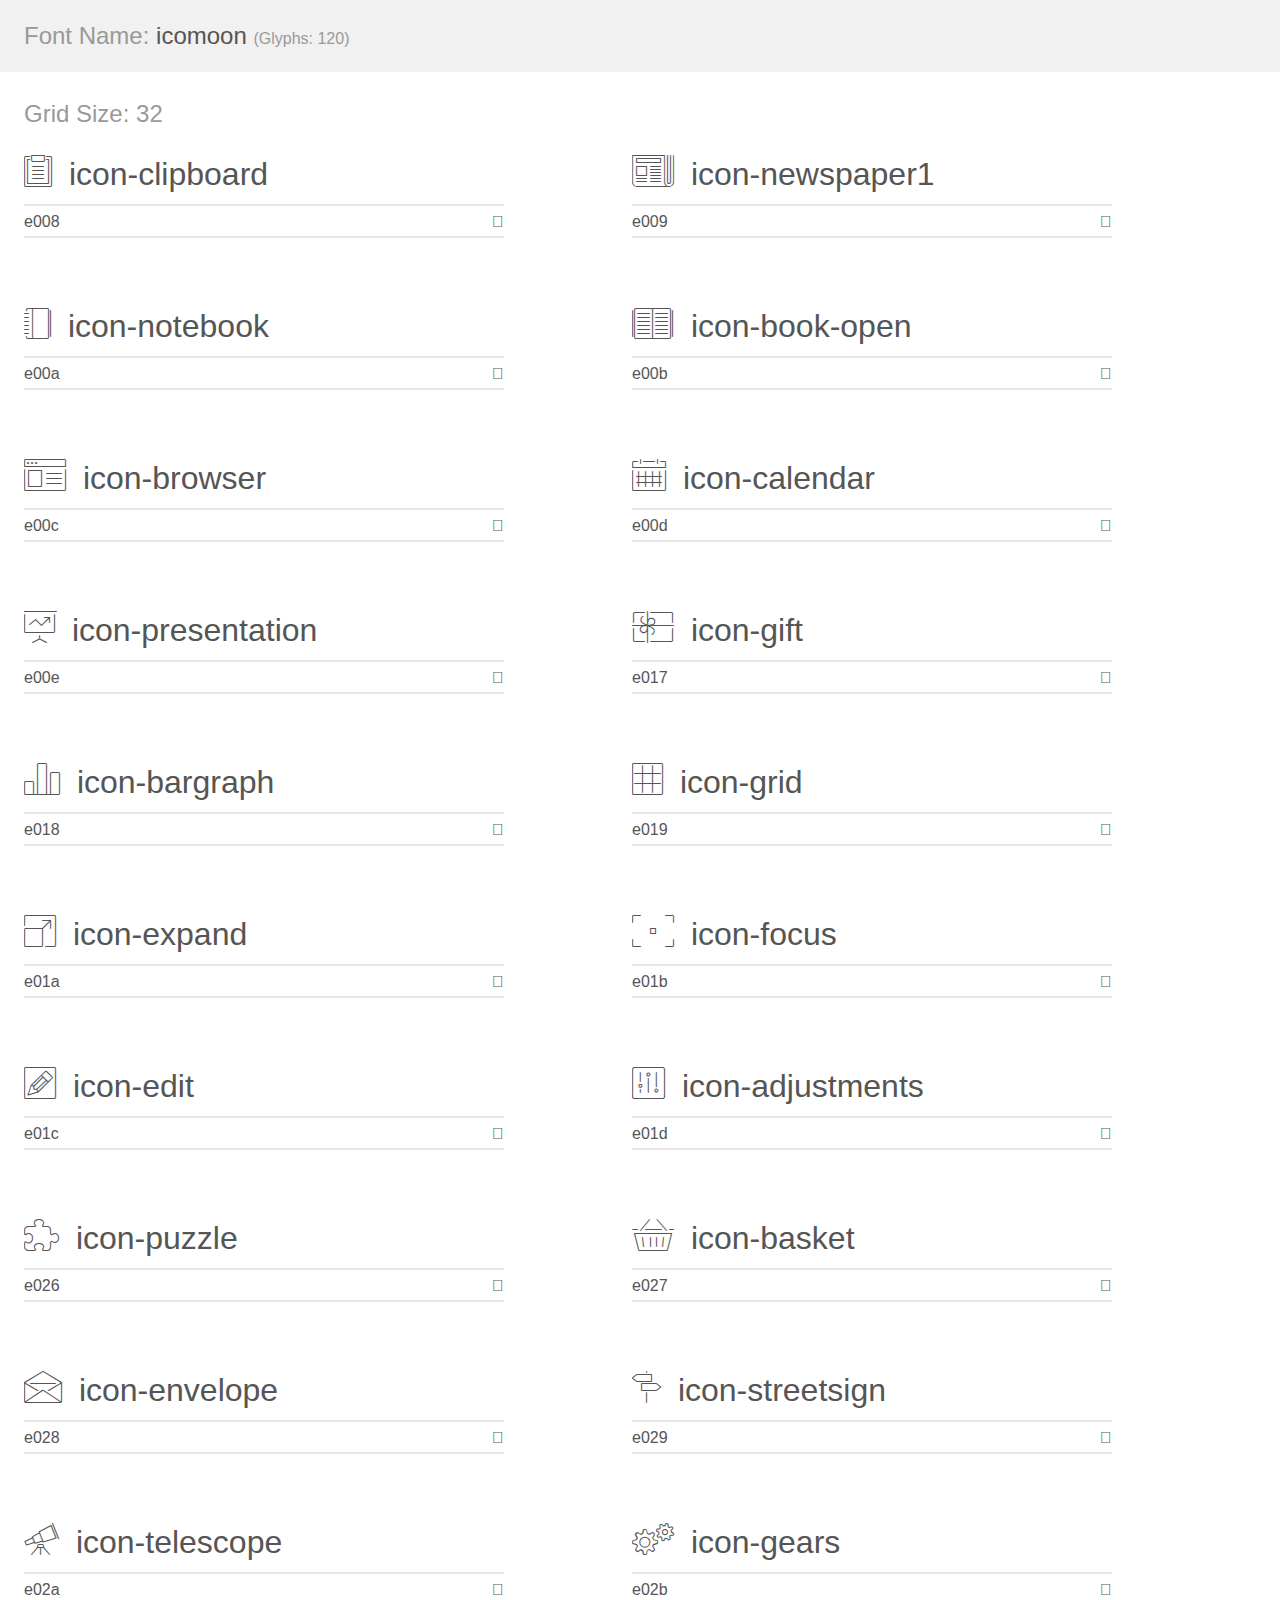
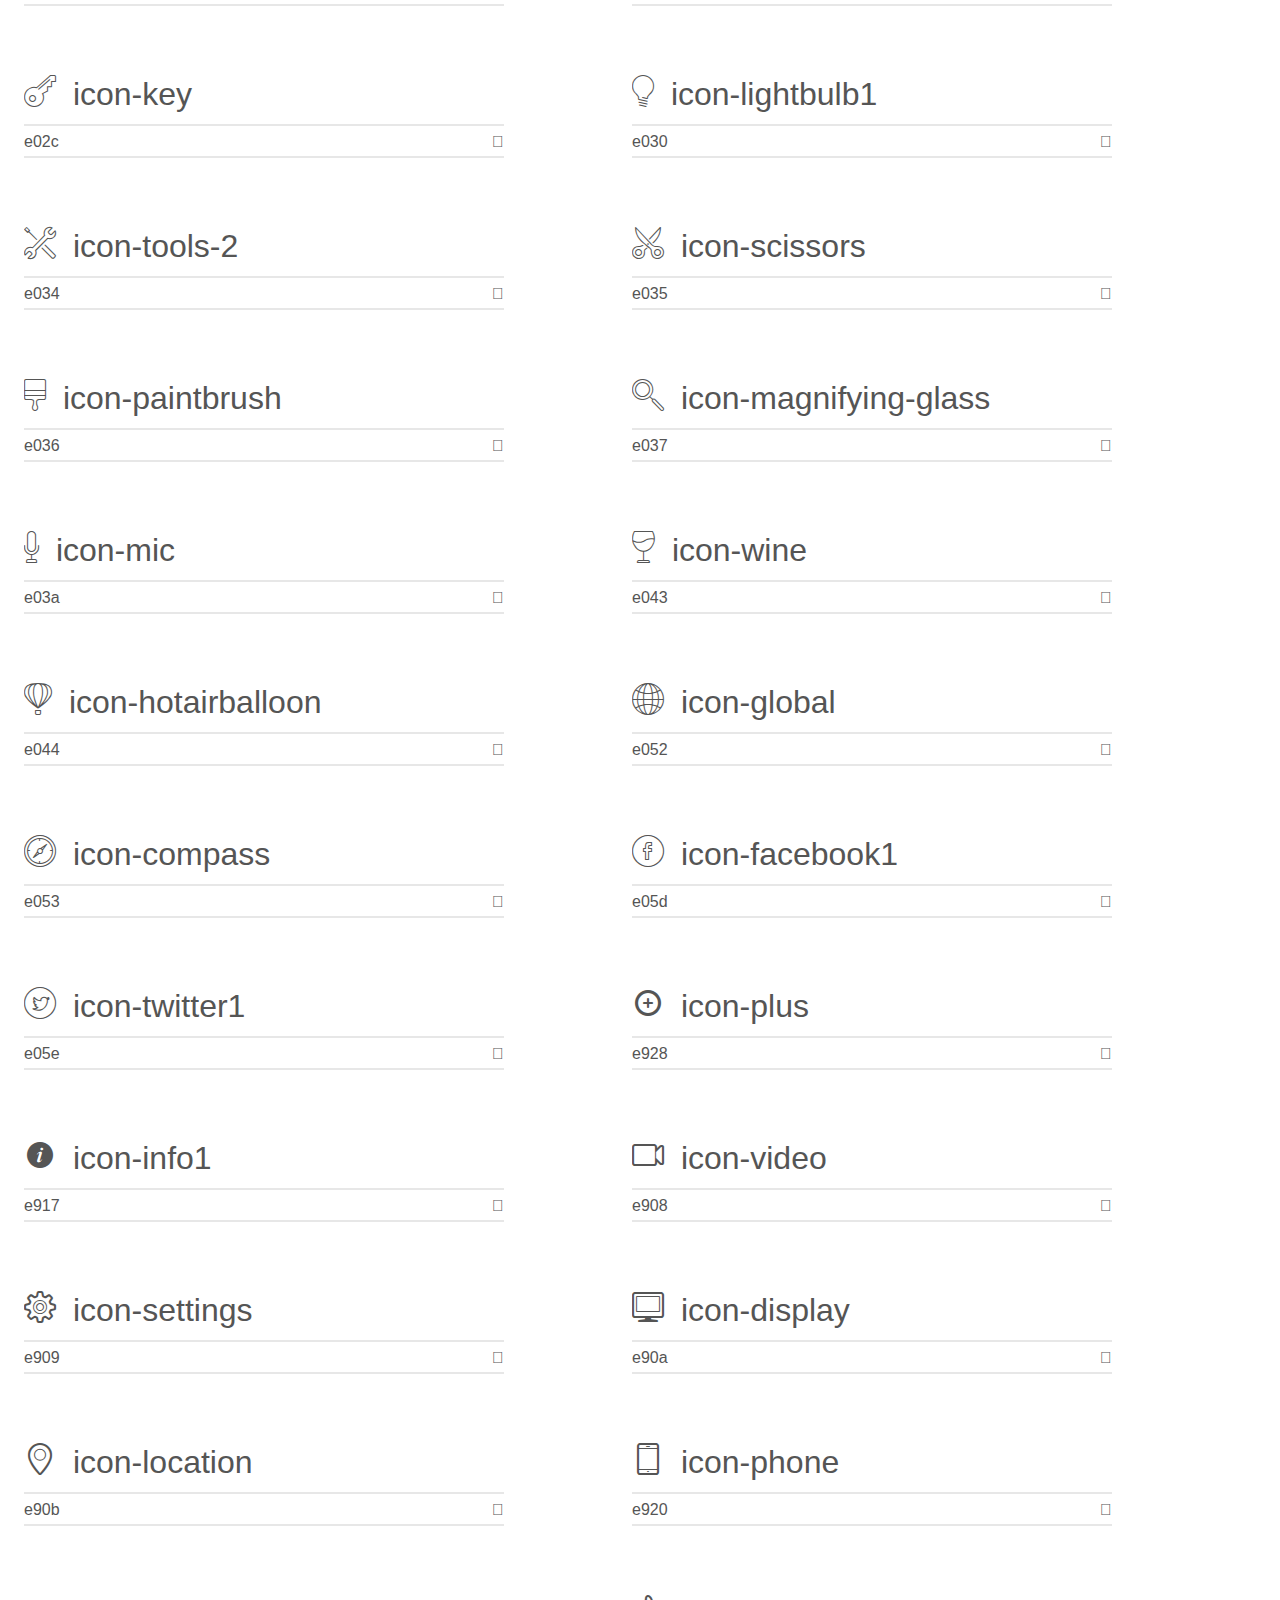
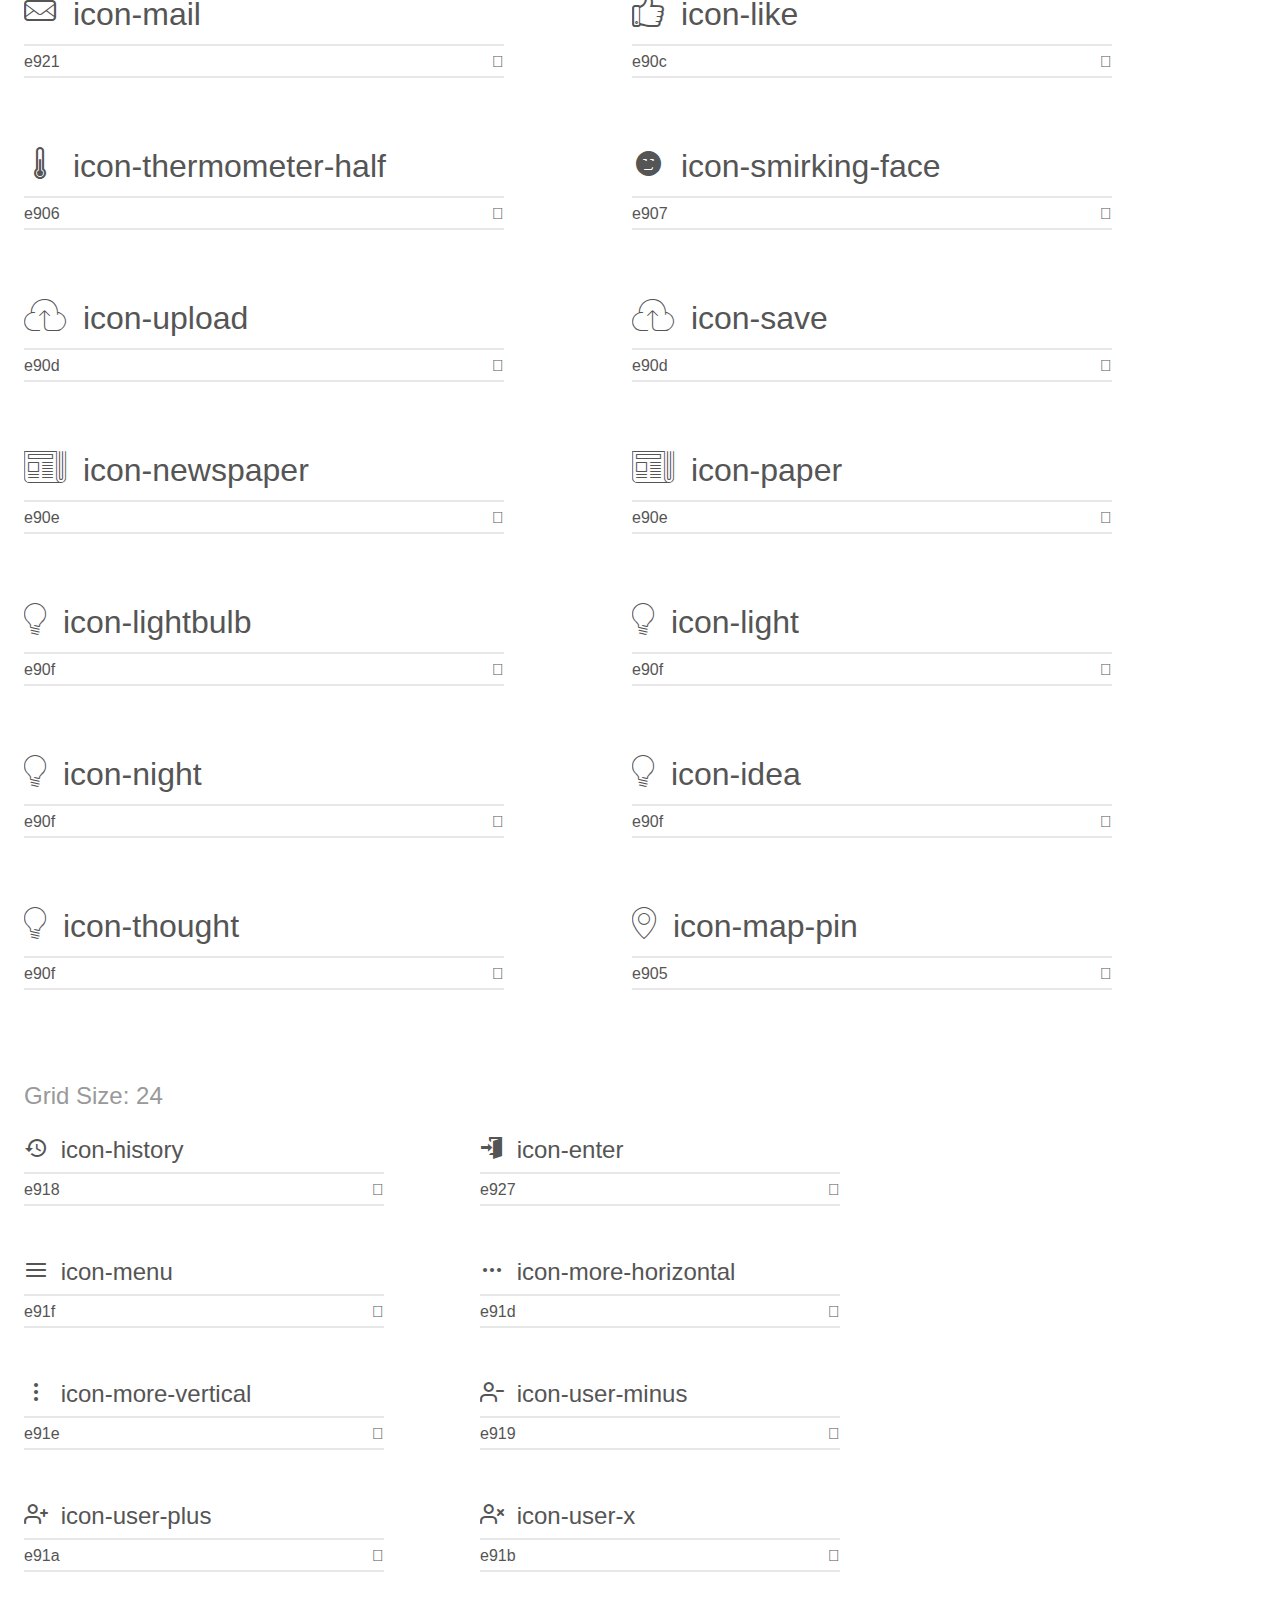
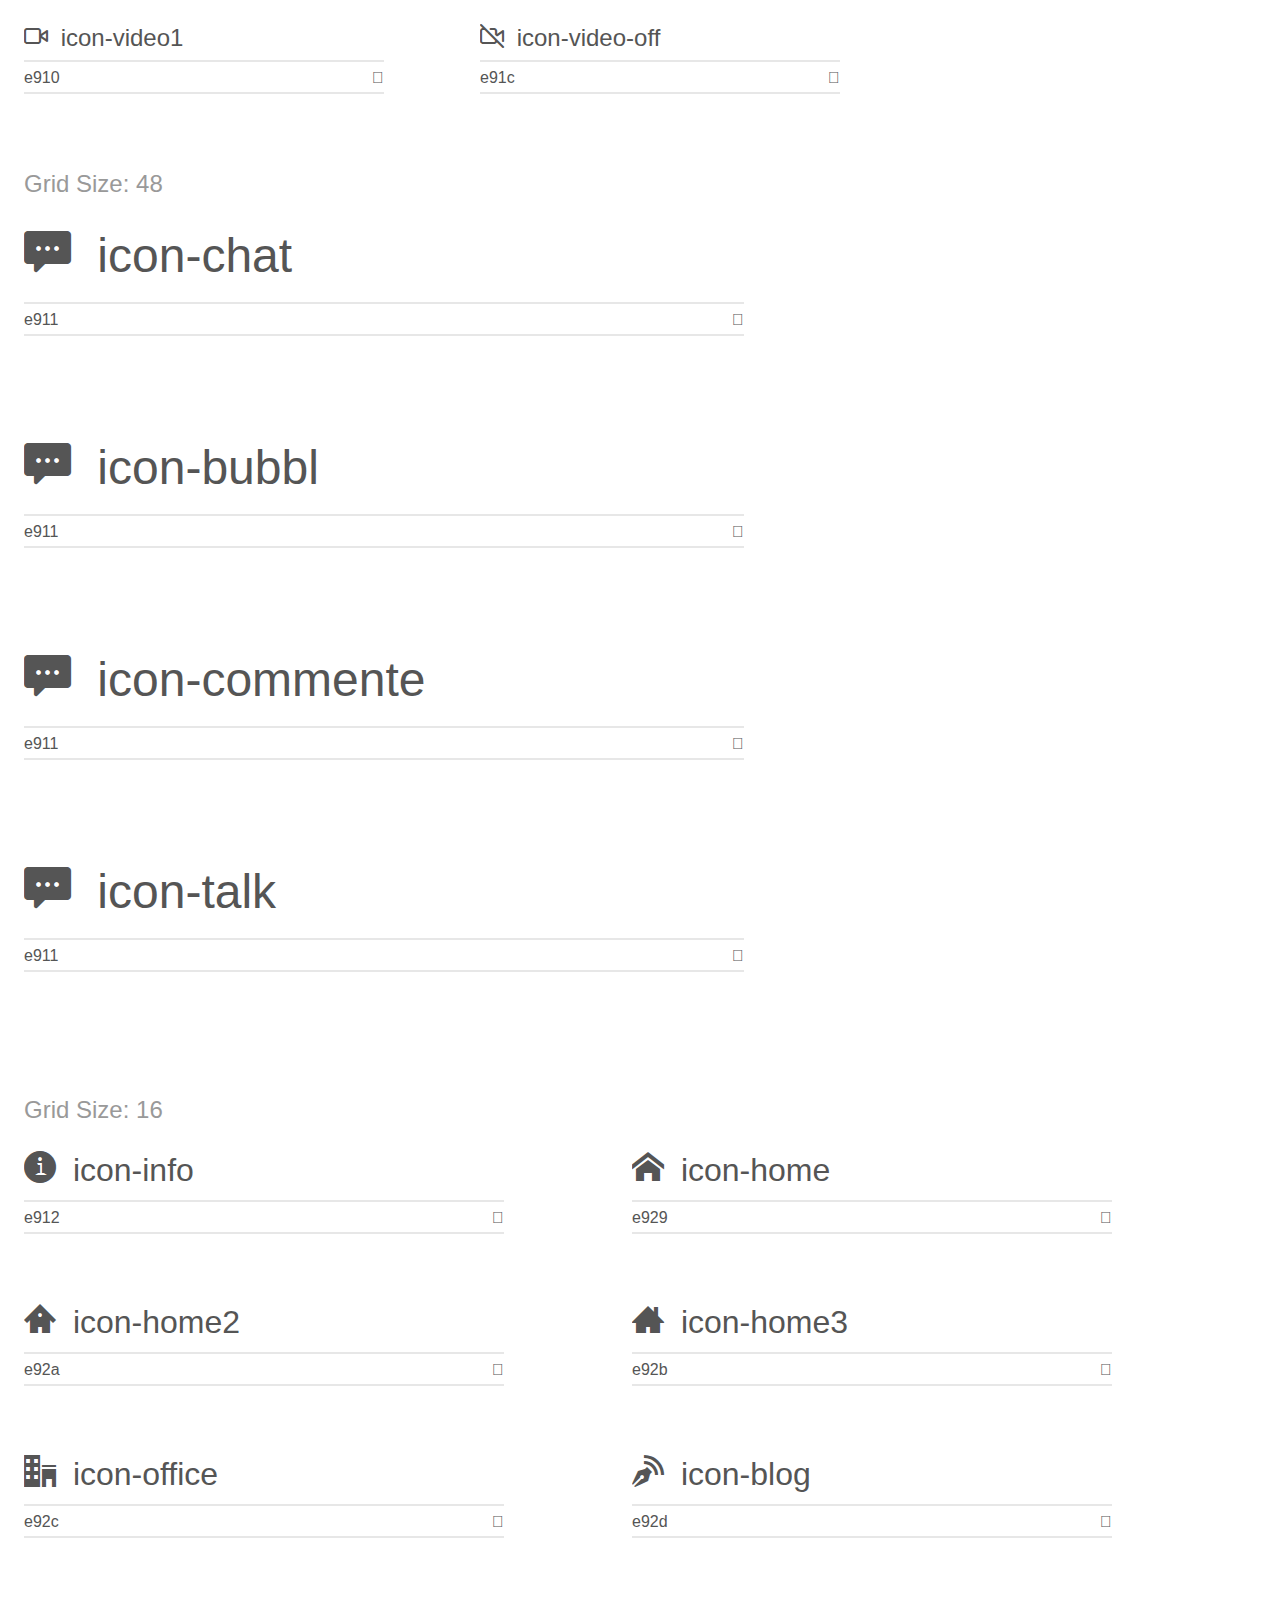
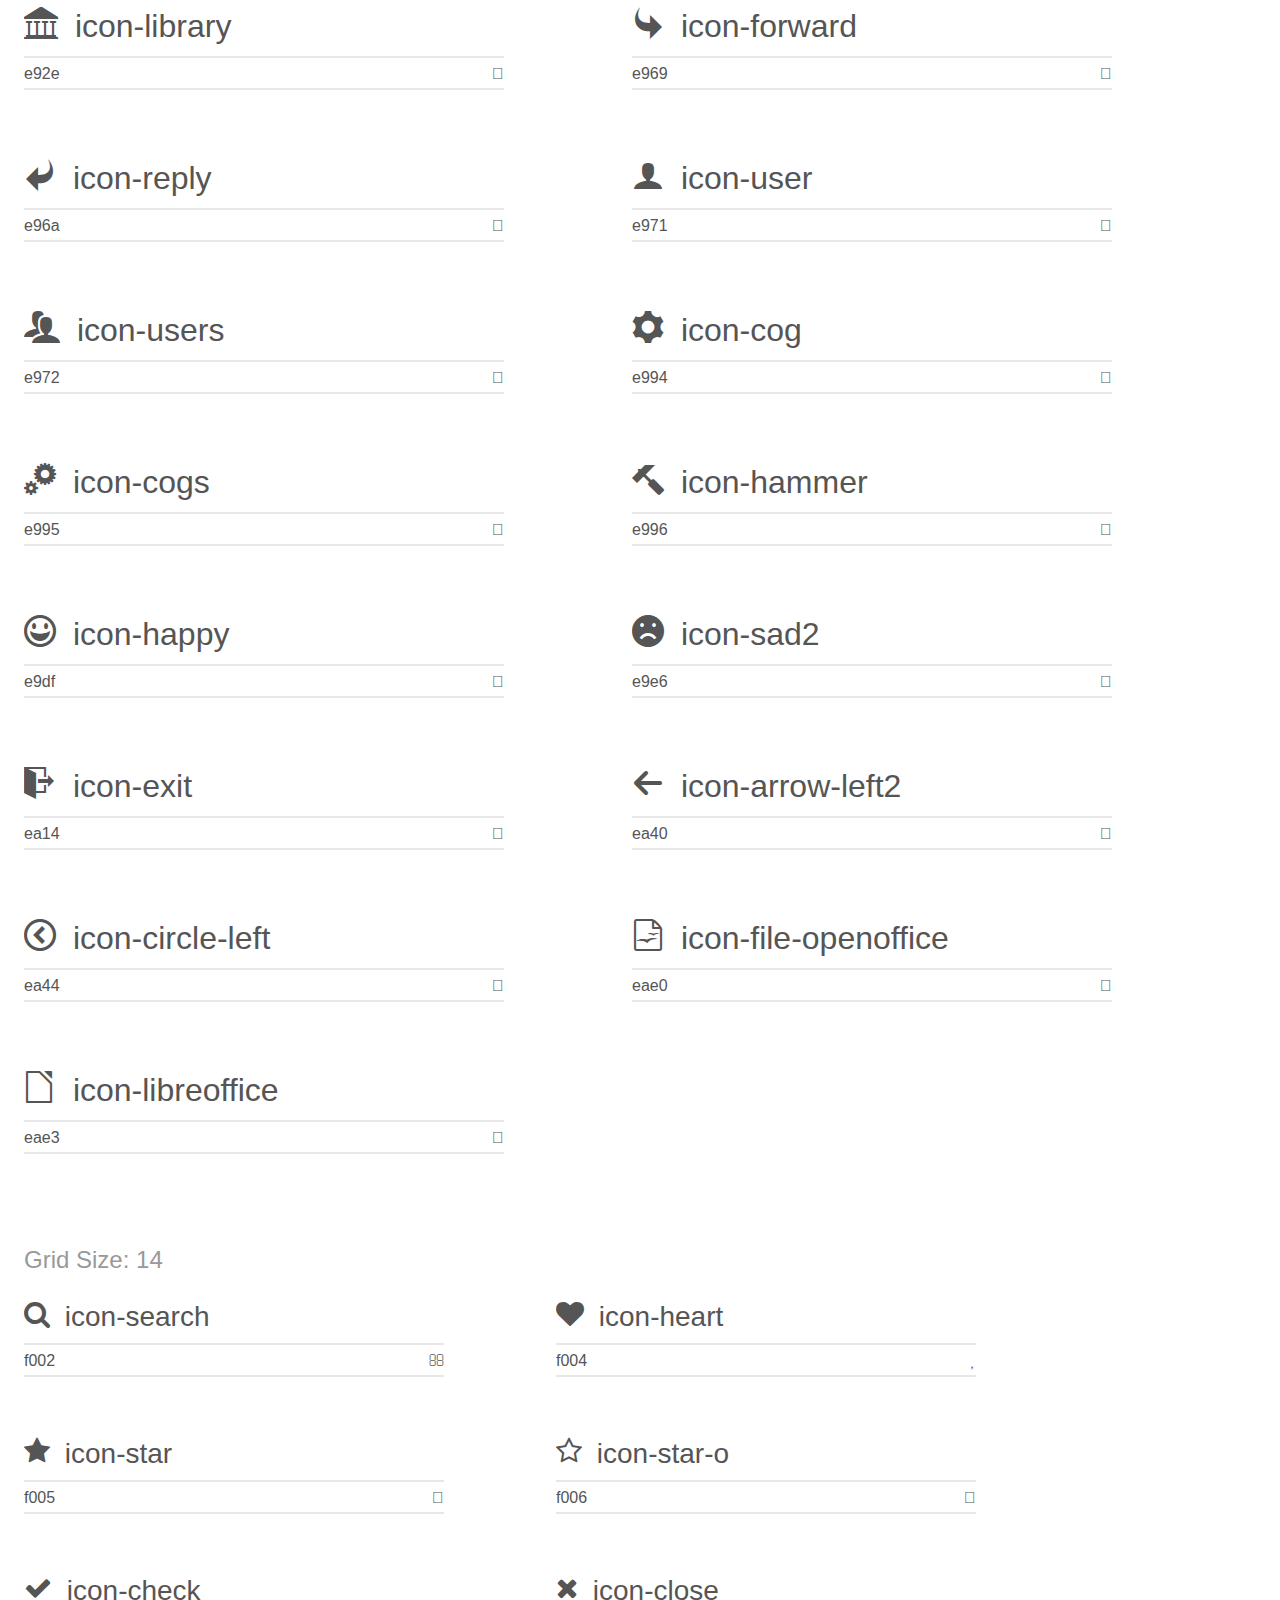
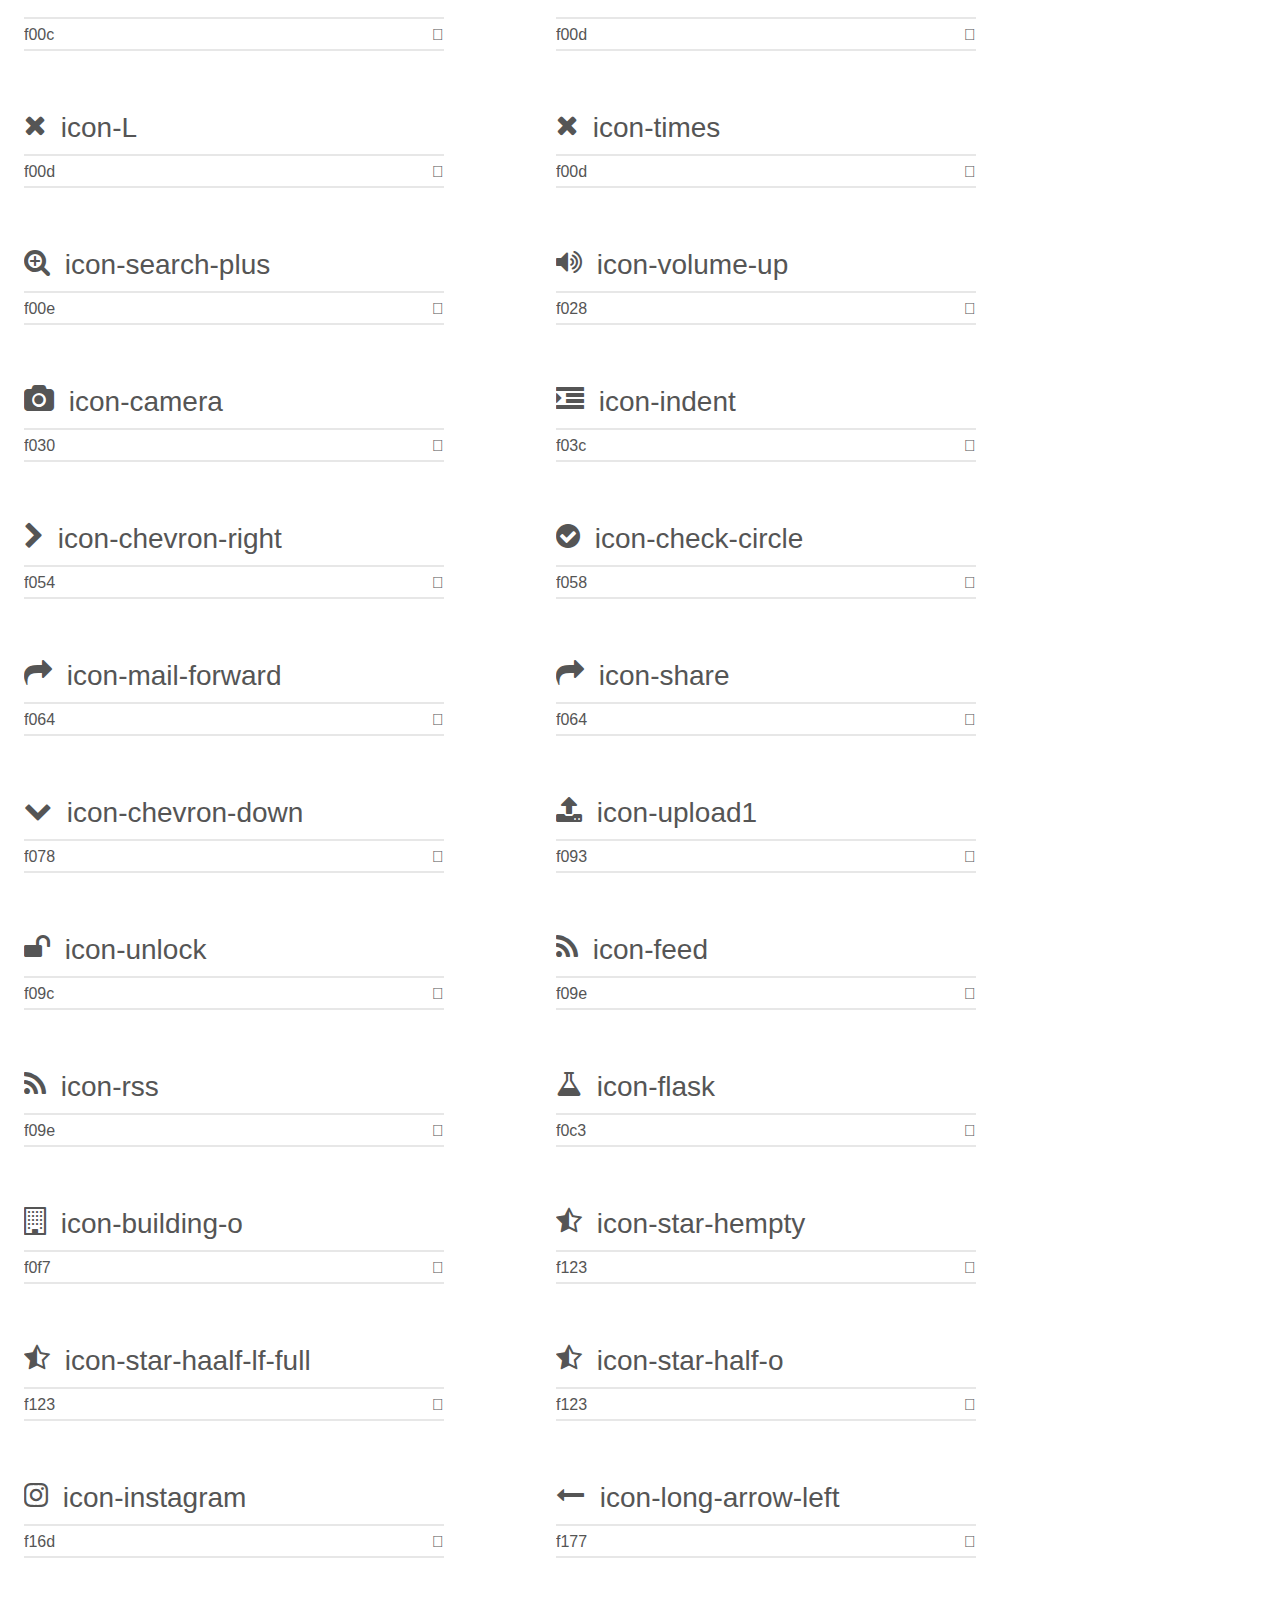
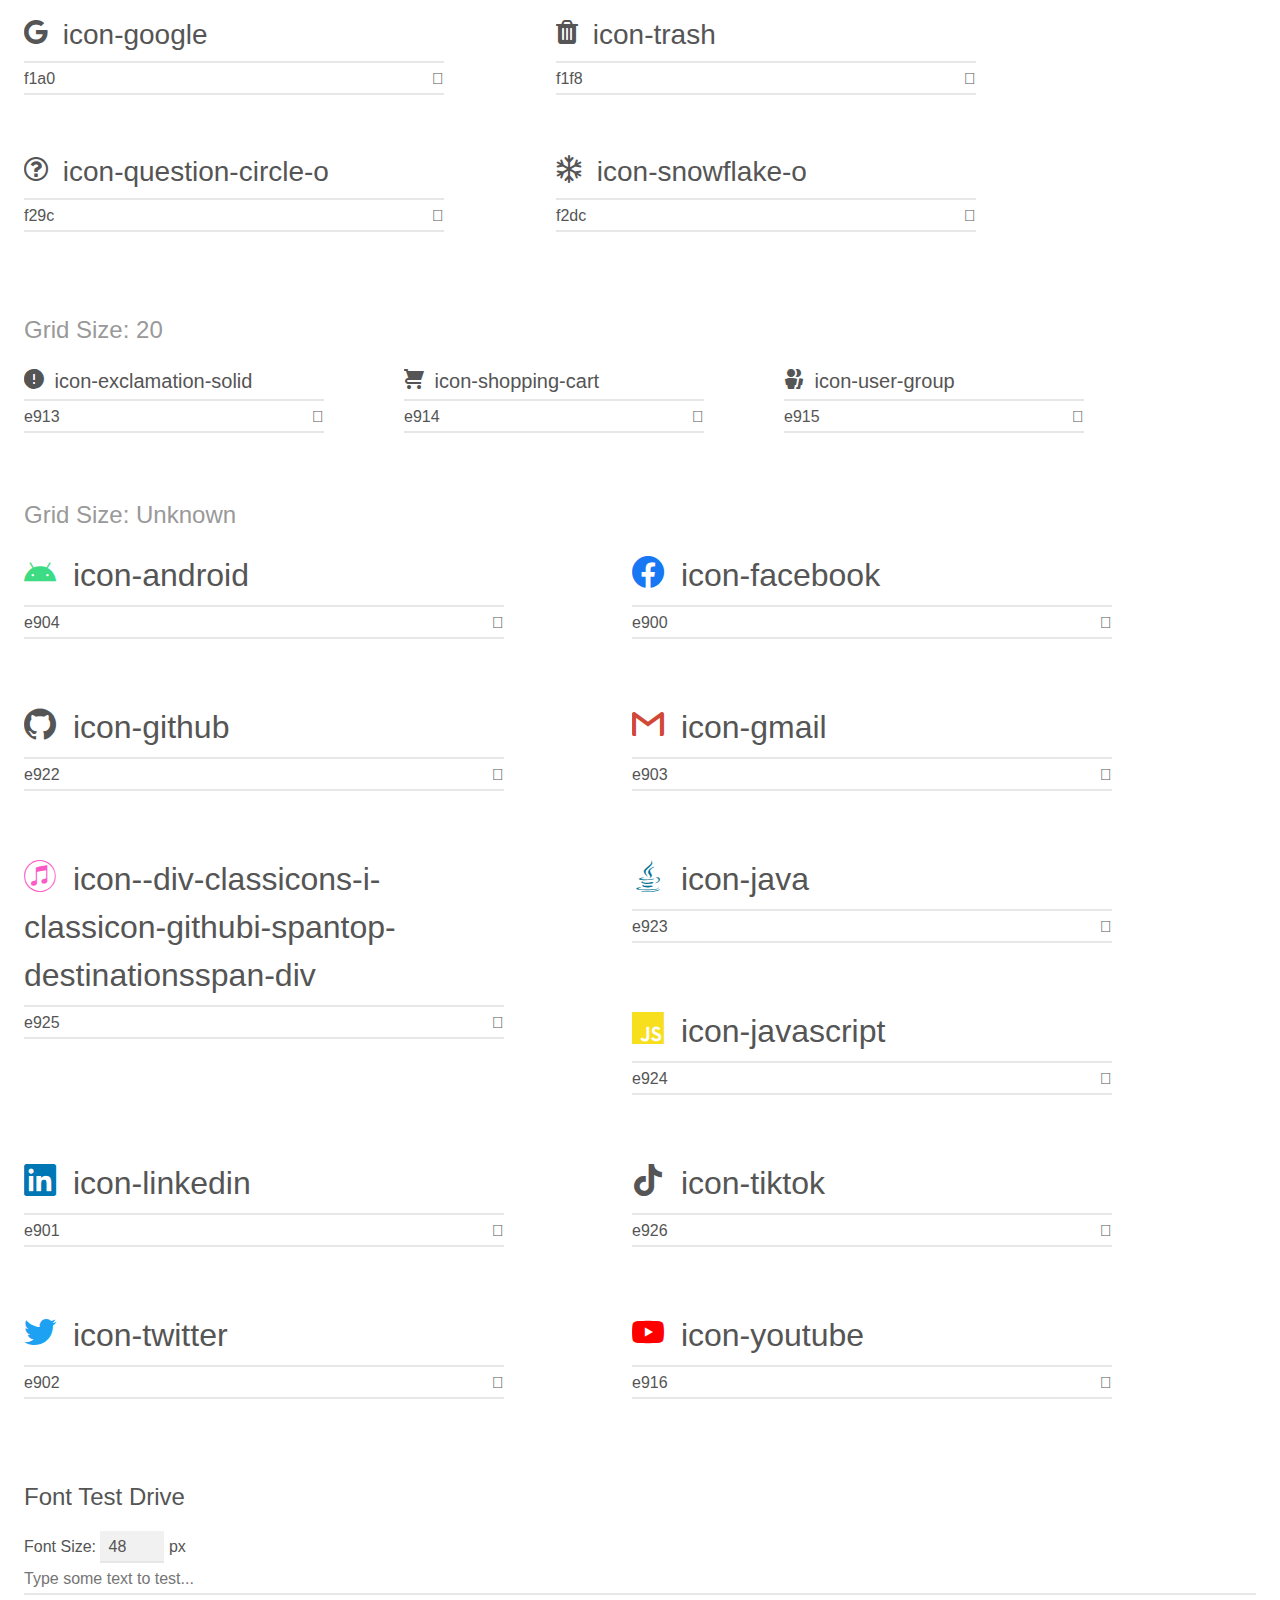
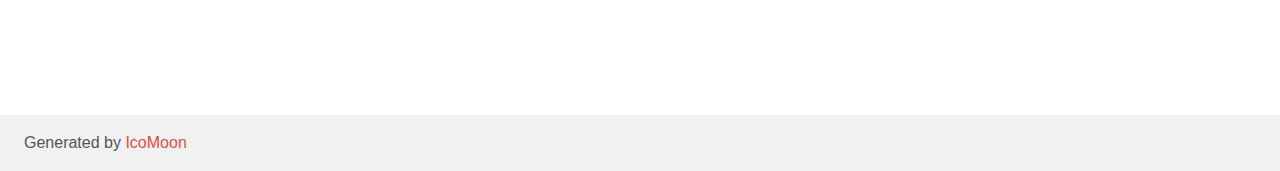
<file: icomoon/demo.html>
<!doctype html>
<html>
<head>
    <meta charset="utf-8">
    <title>IcoMoon Demo</title>
    <meta name="description" content="An Icon Font Generated By IcoMoon.io">
    <meta name="viewport" content="width=device-width, initial-scale=1">
    <link rel="stylesheet" href="demo-files/demo.css">
    <link rel="stylesheet" href="style.css"></head>
<body>
    <div class="bgc1 clearfix">
        <h1 class="mhmm mvm"><span class="fgc1">Font Name:</span> icomoon <small class="fgc1">(Glyphs:&nbsp;120)</small></h1>
    </div>
    <div class="clearfix mhl ptl">
        <h1 class="mvm mtn fgc1">Grid Size: 32</h1>
        <div class="glyph fs1">
            <div class="clearfix bshadow0 pbs">
                <span class="icon-clipboard"></span>
                <span class="mls"> icon-clipboard</span>
            </div>
            <fieldset class="fs0 size1of1 clearfix hidden-false">
                <input type="text" readonly value="e008" class="unit size1of2" />
                <input type="text" maxlength="1" readonly value="&#xe008;" class="unitRight size1of2 talign-right" />
            </fieldset>
            <div class="fs0 bshadow0 clearfix hidden-true">
                <span class="unit pvs fgc1">liga: </span>
                <input type="text" readonly value="" class="liga unitRight" />
            </div>
        </div>
        <div class="glyph fs1">
            <div class="clearfix bshadow0 pbs">
                <span class="icon-newspaper1"></span>
                <span class="mls"> icon-newspaper1</span>
            </div>
            <fieldset class="fs0 size1of1 clearfix hidden-false">
                <input type="text" readonly value="e009" class="unit size1of2" />
                <input type="text" maxlength="1" readonly value="&#xe009;" class="unitRight size1of2 talign-right" />
            </fieldset>
            <div class="fs0 bshadow0 clearfix hidden-true">
                <span class="unit pvs fgc1">liga: </span>
                <input type="text" readonly value="" class="liga unitRight" />
            </div>
        </div>
        <div class="glyph fs1">
            <div class="clearfix bshadow0 pbs">
                <span class="icon-notebook"></span>
                <span class="mls"> icon-notebook</span>
            </div>
            <fieldset class="fs0 size1of1 clearfix hidden-false">
                <input type="text" readonly value="e00a" class="unit size1of2" />
                <input type="text" maxlength="1" readonly value="&#xe00a;" class="unitRight size1of2 talign-right" />
            </fieldset>
            <div class="fs0 bshadow0 clearfix hidden-true">
                <span class="unit pvs fgc1">liga: </span>
                <input type="text" readonly value="" class="liga unitRight" />
            </div>
        </div>
        <div class="glyph fs1">
            <div class="clearfix bshadow0 pbs">
                <span class="icon-book-open"></span>
                <span class="mls"> icon-book-open</span>
            </div>
            <fieldset class="fs0 size1of1 clearfix hidden-false">
                <input type="text" readonly value="e00b" class="unit size1of2" />
                <input type="text" maxlength="1" readonly value="&#xe00b;" class="unitRight size1of2 talign-right" />
            </fieldset>
            <div class="fs0 bshadow0 clearfix hidden-true">
                <span class="unit pvs fgc1">liga: </span>
                <input type="text" readonly value="" class="liga unitRight" />
            </div>
        </div>
        <div class="glyph fs1">
            <div class="clearfix bshadow0 pbs">
                <span class="icon-browser"></span>
                <span class="mls"> icon-browser</span>
            </div>
            <fieldset class="fs0 size1of1 clearfix hidden-false">
                <input type="text" readonly value="e00c" class="unit size1of2" />
                <input type="text" maxlength="1" readonly value="&#xe00c;" class="unitRight size1of2 talign-right" />
            </fieldset>
            <div class="fs0 bshadow0 clearfix hidden-true">
                <span class="unit pvs fgc1">liga: </span>
                <input type="text" readonly value="" class="liga unitRight" />
            </div>
        </div>
        <div class="glyph fs1">
            <div class="clearfix bshadow0 pbs">
                <span class="icon-calendar"></span>
                <span class="mls"> icon-calendar</span>
            </div>
            <fieldset class="fs0 size1of1 clearfix hidden-false">
                <input type="text" readonly value="e00d" class="unit size1of2" />
                <input type="text" maxlength="1" readonly value="&#xe00d;" class="unitRight size1of2 talign-right" />
            </fieldset>
            <div class="fs0 bshadow0 clearfix hidden-true">
                <span class="unit pvs fgc1">liga: </span>
                <input type="text" readonly value="" class="liga unitRight" />
            </div>
        </div>
        <div class="glyph fs1">
            <div class="clearfix bshadow0 pbs">
                <span class="icon-presentation"></span>
                <span class="mls"> icon-presentation</span>
            </div>
            <fieldset class="fs0 size1of1 clearfix hidden-false">
                <input type="text" readonly value="e00e" class="unit size1of2" />
                <input type="text" maxlength="1" readonly value="&#xe00e;" class="unitRight size1of2 talign-right" />
            </fieldset>
            <div class="fs0 bshadow0 clearfix hidden-true">
                <span class="unit pvs fgc1">liga: </span>
                <input type="text" readonly value="" class="liga unitRight" />
            </div>
        </div>
        <div class="glyph fs1">
            <div class="clearfix bshadow0 pbs">
                <span class="icon-gift"></span>
                <span class="mls"> icon-gift</span>
            </div>
            <fieldset class="fs0 size1of1 clearfix hidden-false">
                <input type="text" readonly value="e017" class="unit size1of2" />
                <input type="text" maxlength="1" readonly value="&#xe017;" class="unitRight size1of2 talign-right" />
            </fieldset>
            <div class="fs0 bshadow0 clearfix hidden-true">
                <span class="unit pvs fgc1">liga: </span>
                <input type="text" readonly value="" class="liga unitRight" />
            </div>
        </div>
        <div class="glyph fs1">
            <div class="clearfix bshadow0 pbs">
                <span class="icon-bargraph"></span>
                <span class="mls"> icon-bargraph</span>
            </div>
            <fieldset class="fs0 size1of1 clearfix hidden-false">
                <input type="text" readonly value="e018" class="unit size1of2" />
                <input type="text" maxlength="1" readonly value="&#xe018;" class="unitRight size1of2 talign-right" />
            </fieldset>
            <div class="fs0 bshadow0 clearfix hidden-true">
                <span class="unit pvs fgc1">liga: </span>
                <input type="text" readonly value="" class="liga unitRight" />
            </div>
        </div>
        <div class="glyph fs1">
            <div class="clearfix bshadow0 pbs">
                <span class="icon-grid"></span>
                <span class="mls"> icon-grid</span>
            </div>
            <fieldset class="fs0 size1of1 clearfix hidden-false">
                <input type="text" readonly value="e019" class="unit size1of2" />
                <input type="text" maxlength="1" readonly value="&#xe019;" class="unitRight size1of2 talign-right" />
            </fieldset>
            <div class="fs0 bshadow0 clearfix hidden-true">
                <span class="unit pvs fgc1">liga: </span>
                <input type="text" readonly value="" class="liga unitRight" />
            </div>
        </div>
        <div class="glyph fs1">
            <div class="clearfix bshadow0 pbs">
                <span class="icon-expand"></span>
                <span class="mls"> icon-expand</span>
            </div>
            <fieldset class="fs0 size1of1 clearfix hidden-false">
                <input type="text" readonly value="e01a" class="unit size1of2" />
                <input type="text" maxlength="1" readonly value="&#xe01a;" class="unitRight size1of2 talign-right" />
            </fieldset>
            <div class="fs0 bshadow0 clearfix hidden-true">
                <span class="unit pvs fgc1">liga: </span>
                <input type="text" readonly value="" class="liga unitRight" />
            </div>
        </div>
        <div class="glyph fs1">
            <div class="clearfix bshadow0 pbs">
                <span class="icon-focus"></span>
                <span class="mls"> icon-focus</span>
            </div>
            <fieldset class="fs0 size1of1 clearfix hidden-false">
                <input type="text" readonly value="e01b" class="unit size1of2" />
                <input type="text" maxlength="1" readonly value="&#xe01b;" class="unitRight size1of2 talign-right" />
            </fieldset>
            <div class="fs0 bshadow0 clearfix hidden-true">
                <span class="unit pvs fgc1">liga: </span>
                <input type="text" readonly value="" class="liga unitRight" />
            </div>
        </div>
        <div class="glyph fs1">
            <div class="clearfix bshadow0 pbs">
                <span class="icon-edit"></span>
                <span class="mls"> icon-edit</span>
            </div>
            <fieldset class="fs0 size1of1 clearfix hidden-false">
                <input type="text" readonly value="e01c" class="unit size1of2" />
                <input type="text" maxlength="1" readonly value="&#xe01c;" class="unitRight size1of2 talign-right" />
            </fieldset>
            <div class="fs0 bshadow0 clearfix hidden-true">
                <span class="unit pvs fgc1">liga: </span>
                <input type="text" readonly value="" class="liga unitRight" />
            </div>
        </div>
        <div class="glyph fs1">
            <div class="clearfix bshadow0 pbs">
                <span class="icon-adjustments"></span>
                <span class="mls"> icon-adjustments</span>
            </div>
            <fieldset class="fs0 size1of1 clearfix hidden-false">
                <input type="text" readonly value="e01d" class="unit size1of2" />
                <input type="text" maxlength="1" readonly value="&#xe01d;" class="unitRight size1of2 talign-right" />
            </fieldset>
            <div class="fs0 bshadow0 clearfix hidden-true">
                <span class="unit pvs fgc1">liga: </span>
                <input type="text" readonly value="" class="liga unitRight" />
            </div>
        </div>
        <div class="glyph fs1">
            <div class="clearfix bshadow0 pbs">
                <span class="icon-puzzle"></span>
                <span class="mls"> icon-puzzle</span>
            </div>
            <fieldset class="fs0 size1of1 clearfix hidden-false">
                <input type="text" readonly value="e026" class="unit size1of2" />
                <input type="text" maxlength="1" readonly value="&#xe026;" class="unitRight size1of2 talign-right" />
            </fieldset>
            <div class="fs0 bshadow0 clearfix hidden-true">
                <span class="unit pvs fgc1">liga: </span>
                <input type="text" readonly value="" class="liga unitRight" />
            </div>
        </div>
        <div class="glyph fs1">
            <div class="clearfix bshadow0 pbs">
                <span class="icon-basket"></span>
                <span class="mls"> icon-basket</span>
            </div>
            <fieldset class="fs0 size1of1 clearfix hidden-false">
                <input type="text" readonly value="e027" class="unit size1of2" />
                <input type="text" maxlength="1" readonly value="&#xe027;" class="unitRight size1of2 talign-right" />
            </fieldset>
            <div class="fs0 bshadow0 clearfix hidden-true">
                <span class="unit pvs fgc1">liga: </span>
                <input type="text" readonly value="" class="liga unitRight" />
            </div>
        </div>
        <div class="glyph fs1">
            <div class="clearfix bshadow0 pbs">
                <span class="icon-envelope"></span>
                <span class="mls"> icon-envelope</span>
            </div>
            <fieldset class="fs0 size1of1 clearfix hidden-false">
                <input type="text" readonly value="e028" class="unit size1of2" />
                <input type="text" maxlength="1" readonly value="&#xe028;" class="unitRight size1of2 talign-right" />
            </fieldset>
            <div class="fs0 bshadow0 clearfix hidden-true">
                <span class="unit pvs fgc1">liga: </span>
                <input type="text" readonly value="" class="liga unitRight" />
            </div>
        </div>
        <div class="glyph fs1">
            <div class="clearfix bshadow0 pbs">
                <span class="icon-streetsign"></span>
                <span class="mls"> icon-streetsign</span>
            </div>
            <fieldset class="fs0 size1of1 clearfix hidden-false">
                <input type="text" readonly value="e029" class="unit size1of2" />
                <input type="text" maxlength="1" readonly value="&#xe029;" class="unitRight size1of2 talign-right" />
            </fieldset>
            <div class="fs0 bshadow0 clearfix hidden-true">
                <span class="unit pvs fgc1">liga: </span>
                <input type="text" readonly value="" class="liga unitRight" />
            </div>
        </div>
        <div class="glyph fs1">
            <div class="clearfix bshadow0 pbs">
                <span class="icon-telescope"></span>
                <span class="mls"> icon-telescope</span>
            </div>
            <fieldset class="fs0 size1of1 clearfix hidden-false">
                <input type="text" readonly value="e02a" class="unit size1of2" />
                <input type="text" maxlength="1" readonly value="&#xe02a;" class="unitRight size1of2 talign-right" />
            </fieldset>
            <div class="fs0 bshadow0 clearfix hidden-true">
                <span class="unit pvs fgc1">liga: </span>
                <input type="text" readonly value="" class="liga unitRight" />
            </div>
        </div>
        <div class="glyph fs1">
            <div class="clearfix bshadow0 pbs">
                <span class="icon-gears"></span>
                <span class="mls"> icon-gears</span>
            </div>
            <fieldset class="fs0 size1of1 clearfix hidden-false">
                <input type="text" readonly value="e02b" class="unit size1of2" />
                <input type="text" maxlength="1" readonly value="&#xe02b;" class="unitRight size1of2 talign-right" />
            </fieldset>
            <div class="fs0 bshadow0 clearfix hidden-true">
                <span class="unit pvs fgc1">liga: </span>
                <input type="text" readonly value="" class="liga unitRight" />
            </div>
        </div>
        <div class="glyph fs1">
            <div class="clearfix bshadow0 pbs">
                <span class="icon-key"></span>
                <span class="mls"> icon-key</span>
            </div>
            <fieldset class="fs0 size1of1 clearfix hidden-false">
                <input type="text" readonly value="e02c" class="unit size1of2" />
                <input type="text" maxlength="1" readonly value="&#xe02c;" class="unitRight size1of2 talign-right" />
            </fieldset>
            <div class="fs0 bshadow0 clearfix hidden-true">
                <span class="unit pvs fgc1">liga: </span>
                <input type="text" readonly value="" class="liga unitRight" />
            </div>
        </div>
        <div class="glyph fs1">
            <div class="clearfix bshadow0 pbs">
                <span class="icon-lightbulb1"></span>
                <span class="mls"> icon-lightbulb1</span>
            </div>
            <fieldset class="fs0 size1of1 clearfix hidden-false">
                <input type="text" readonly value="e030" class="unit size1of2" />
                <input type="text" maxlength="1" readonly value="&#xe030;" class="unitRight size1of2 talign-right" />
            </fieldset>
            <div class="fs0 bshadow0 clearfix hidden-true">
                <span class="unit pvs fgc1">liga: </span>
                <input type="text" readonly value="" class="liga unitRight" />
            </div>
        </div>
        <div class="glyph fs1">
            <div class="clearfix bshadow0 pbs">
                <span class="icon-tools-2"></span>
                <span class="mls"> icon-tools-2</span>
            </div>
            <fieldset class="fs0 size1of1 clearfix hidden-false">
                <input type="text" readonly value="e034" class="unit size1of2" />
                <input type="text" maxlength="1" readonly value="&#xe034;" class="unitRight size1of2 talign-right" />
            </fieldset>
            <div class="fs0 bshadow0 clearfix hidden-true">
                <span class="unit pvs fgc1">liga: </span>
                <input type="text" readonly value="" class="liga unitRight" />
            </div>
        </div>
        <div class="glyph fs1">
            <div class="clearfix bshadow0 pbs">
                <span class="icon-scissors"></span>
                <span class="mls"> icon-scissors</span>
            </div>
            <fieldset class="fs0 size1of1 clearfix hidden-false">
                <input type="text" readonly value="e035" class="unit size1of2" />
                <input type="text" maxlength="1" readonly value="&#xe035;" class="unitRight size1of2 talign-right" />
            </fieldset>
            <div class="fs0 bshadow0 clearfix hidden-true">
                <span class="unit pvs fgc1">liga: </span>
                <input type="text" readonly value="" class="liga unitRight" />
            </div>
        </div>
        <div class="glyph fs1">
            <div class="clearfix bshadow0 pbs">
                <span class="icon-paintbrush"></span>
                <span class="mls"> icon-paintbrush</span>
            </div>
            <fieldset class="fs0 size1of1 clearfix hidden-false">
                <input type="text" readonly value="e036" class="unit size1of2" />
                <input type="text" maxlength="1" readonly value="&#xe036;" class="unitRight size1of2 talign-right" />
            </fieldset>
            <div class="fs0 bshadow0 clearfix hidden-true">
                <span class="unit pvs fgc1">liga: </span>
                <input type="text" readonly value="" class="liga unitRight" />
            </div>
        </div>
        <div class="glyph fs1">
            <div class="clearfix bshadow0 pbs">
                <span class="icon-magnifying-glass"></span>
                <span class="mls"> icon-magnifying-glass</span>
            </div>
            <fieldset class="fs0 size1of1 clearfix hidden-false">
                <input type="text" readonly value="e037" class="unit size1of2" />
                <input type="text" maxlength="1" readonly value="&#xe037;" class="unitRight size1of2 talign-right" />
            </fieldset>
            <div class="fs0 bshadow0 clearfix hidden-true">
                <span class="unit pvs fgc1">liga: </span>
                <input type="text" readonly value="" class="liga unitRight" />
            </div>
        </div>
        <div class="glyph fs1">
            <div class="clearfix bshadow0 pbs">
                <span class="icon-mic"></span>
                <span class="mls"> icon-mic</span>
            </div>
            <fieldset class="fs0 size1of1 clearfix hidden-false">
                <input type="text" readonly value="e03a" class="unit size1of2" />
                <input type="text" maxlength="1" readonly value="&#xe03a;" class="unitRight size1of2 talign-right" />
            </fieldset>
            <div class="fs0 bshadow0 clearfix hidden-true">
                <span class="unit pvs fgc1">liga: </span>
                <input type="text" readonly value="" class="liga unitRight" />
            </div>
        </div>
        <div class="glyph fs1">
            <div class="clearfix bshadow0 pbs">
                <span class="icon-wine"></span>
                <span class="mls"> icon-wine</span>
            </div>
            <fieldset class="fs0 size1of1 clearfix hidden-false">
                <input type="text" readonly value="e043" class="unit size1of2" />
                <input type="text" maxlength="1" readonly value="&#xe043;" class="unitRight size1of2 talign-right" />
            </fieldset>
            <div class="fs0 bshadow0 clearfix hidden-true">
                <span class="unit pvs fgc1">liga: </span>
                <input type="text" readonly value="" class="liga unitRight" />
            </div>
        </div>
        <div class="glyph fs1">
            <div class="clearfix bshadow0 pbs">
                <span class="icon-hotairballoon"></span>
                <span class="mls"> icon-hotairballoon</span>
            </div>
            <fieldset class="fs0 size1of1 clearfix hidden-false">
                <input type="text" readonly value="e044" class="unit size1of2" />
                <input type="text" maxlength="1" readonly value="&#xe044;" class="unitRight size1of2 talign-right" />
            </fieldset>
            <div class="fs0 bshadow0 clearfix hidden-true">
                <span class="unit pvs fgc1">liga: </span>
                <input type="text" readonly value="" class="liga unitRight" />
            </div>
        </div>
        <div class="glyph fs1">
            <div class="clearfix bshadow0 pbs">
                <span class="icon-global"></span>
                <span class="mls"> icon-global</span>
            </div>
            <fieldset class="fs0 size1of1 clearfix hidden-false">
                <input type="text" readonly value="e052" class="unit size1of2" />
                <input type="text" maxlength="1" readonly value="&#xe052;" class="unitRight size1of2 talign-right" />
            </fieldset>
            <div class="fs0 bshadow0 clearfix hidden-true">
                <span class="unit pvs fgc1">liga: </span>
                <input type="text" readonly value="" class="liga unitRight" />
            </div>
        </div>
        <div class="glyph fs1">
            <div class="clearfix bshadow0 pbs">
                <span class="icon-compass"></span>
                <span class="mls"> icon-compass</span>
            </div>
            <fieldset class="fs0 size1of1 clearfix hidden-false">
                <input type="text" readonly value="e053" class="unit size1of2" />
                <input type="text" maxlength="1" readonly value="&#xe053;" class="unitRight size1of2 talign-right" />
            </fieldset>
            <div class="fs0 bshadow0 clearfix hidden-true">
                <span class="unit pvs fgc1">liga: </span>
                <input type="text" readonly value="" class="liga unitRight" />
            </div>
        </div>
        <div class="glyph fs1">
            <div class="clearfix bshadow0 pbs">
                <span class="icon-facebook1"></span>
                <span class="mls"> icon-facebook1</span>
            </div>
            <fieldset class="fs0 size1of1 clearfix hidden-false">
                <input type="text" readonly value="e05d" class="unit size1of2" />
                <input type="text" maxlength="1" readonly value="&#xe05d;" class="unitRight size1of2 talign-right" />
            </fieldset>
            <div class="fs0 bshadow0 clearfix hidden-true">
                <span class="unit pvs fgc1">liga: </span>
                <input type="text" readonly value="" class="liga unitRight" />
            </div>
        </div>
        <div class="glyph fs1">
            <div class="clearfix bshadow0 pbs">
                <span class="icon-twitter1"></span>
                <span class="mls"> icon-twitter1</span>
            </div>
            <fieldset class="fs0 size1of1 clearfix hidden-false">
                <input type="text" readonly value="e05e" class="unit size1of2" />
                <input type="text" maxlength="1" readonly value="&#xe05e;" class="unitRight size1of2 talign-right" />
            </fieldset>
            <div class="fs0 bshadow0 clearfix hidden-true">
                <span class="unit pvs fgc1">liga: </span>
                <input type="text" readonly value="" class="liga unitRight" />
            </div>
        </div>
        <div class="glyph fs1">
            <div class="clearfix bshadow0 pbs">
                <span class="icon-plus"></span>
                <span class="mls"> icon-plus</span>
            </div>
            <fieldset class="fs0 size1of1 clearfix hidden-false">
                <input type="text" readonly value="e928" class="unit size1of2" />
                <input type="text" maxlength="1" readonly value="&#xe928;" class="unitRight size1of2 talign-right" />
            </fieldset>
            <div class="fs0 bshadow0 clearfix hidden-true">
                <span class="unit pvs fgc1">liga: </span>
                <input type="text" readonly value="" class="liga unitRight" />
            </div>
        </div>
        <div class="glyph fs1">
            <div class="clearfix bshadow0 pbs">
                <span class="icon-info1"></span>
                <span class="mls"> icon-info1</span>
            </div>
            <fieldset class="fs0 size1of1 clearfix hidden-false">
                <input type="text" readonly value="e917" class="unit size1of2" />
                <input type="text" maxlength="1" readonly value="&#xe917;" class="unitRight size1of2 talign-right" />
            </fieldset>
            <div class="fs0 bshadow0 clearfix hidden-true">
                <span class="unit pvs fgc1">liga: </span>
                <input type="text" readonly value="" class="liga unitRight" />
            </div>
        </div>
        <div class="glyph fs1">
            <div class="clearfix bshadow0 pbs">
                <span class="icon-video"></span>
                <span class="mls"> icon-video</span>
            </div>
            <fieldset class="fs0 size1of1 clearfix hidden-false">
                <input type="text" readonly value="e908" class="unit size1of2" />
                <input type="text" maxlength="1" readonly value="&#xe908;" class="unitRight size1of2 talign-right" />
            </fieldset>
            <div class="fs0 bshadow0 clearfix hidden-true">
                <span class="unit pvs fgc1">liga: </span>
                <input type="text" readonly value="" class="liga unitRight" />
            </div>
        </div>
        <div class="glyph fs1">
            <div class="clearfix bshadow0 pbs">
                <span class="icon-settings"></span>
                <span class="mls"> icon-settings</span>
            </div>
            <fieldset class="fs0 size1of1 clearfix hidden-false">
                <input type="text" readonly value="e909" class="unit size1of2" />
                <input type="text" maxlength="1" readonly value="&#xe909;" class="unitRight size1of2 talign-right" />
            </fieldset>
            <div class="fs0 bshadow0 clearfix hidden-true">
                <span class="unit pvs fgc1">liga: </span>
                <input type="text" readonly value="" class="liga unitRight" />
            </div>
        </div>
        <div class="glyph fs1">
            <div class="clearfix bshadow0 pbs">
                <span class="icon-display"></span>
                <span class="mls"> icon-display</span>
            </div>
            <fieldset class="fs0 size1of1 clearfix hidden-false">
                <input type="text" readonly value="e90a" class="unit size1of2" />
                <input type="text" maxlength="1" readonly value="&#xe90a;" class="unitRight size1of2 talign-right" />
            </fieldset>
            <div class="fs0 bshadow0 clearfix hidden-true">
                <span class="unit pvs fgc1">liga: </span>
                <input type="text" readonly value="" class="liga unitRight" />
            </div>
        </div>
        <div class="glyph fs1">
            <div class="clearfix bshadow0 pbs">
                <span class="icon-location"></span>
                <span class="mls"> icon-location</span>
            </div>
            <fieldset class="fs0 size1of1 clearfix hidden-false">
                <input type="text" readonly value="e90b" class="unit size1of2" />
                <input type="text" maxlength="1" readonly value="&#xe90b;" class="unitRight size1of2 talign-right" />
            </fieldset>
            <div class="fs0 bshadow0 clearfix hidden-true">
                <span class="unit pvs fgc1">liga: </span>
                <input type="text" readonly value="" class="liga unitRight" />
            </div>
        </div>
        <div class="glyph fs1">
            <div class="clearfix bshadow0 pbs">
                <span class="icon-phone"></span>
                <span class="mls"> icon-phone</span>
            </div>
            <fieldset class="fs0 size1of1 clearfix hidden-false">
                <input type="text" readonly value="e920" class="unit size1of2" />
                <input type="text" maxlength="1" readonly value="&#xe920;" class="unitRight size1of2 talign-right" />
            </fieldset>
            <div class="fs0 bshadow0 clearfix hidden-true">
                <span class="unit pvs fgc1">liga: </span>
                <input type="text" readonly value="" class="liga unitRight" />
            </div>
        </div>
        <div class="glyph fs1">
            <div class="clearfix bshadow0 pbs">
                <span class="icon-mail"></span>
                <span class="mls"> icon-mail</span>
            </div>
            <fieldset class="fs0 size1of1 clearfix hidden-false">
                <input type="text" readonly value="e921" class="unit size1of2" />
                <input type="text" maxlength="1" readonly value="&#xe921;" class="unitRight size1of2 talign-right" />
            </fieldset>
            <div class="fs0 bshadow0 clearfix hidden-true">
                <span class="unit pvs fgc1">liga: </span>
                <input type="text" readonly value="" class="liga unitRight" />
            </div>
        </div>
        <div class="glyph fs1">
            <div class="clearfix bshadow0 pbs">
                <span class="icon-like"></span>
                <span class="mls"> icon-like</span>
            </div>
            <fieldset class="fs0 size1of1 clearfix hidden-false">
                <input type="text" readonly value="e90c" class="unit size1of2" />
                <input type="text" maxlength="1" readonly value="&#xe90c;" class="unitRight size1of2 talign-right" />
            </fieldset>
            <div class="fs0 bshadow0 clearfix hidden-true">
                <span class="unit pvs fgc1">liga: </span>
                <input type="text" readonly value="" class="liga unitRight" />
            </div>
        </div>
        <div class="glyph fs1">
            <div class="clearfix bshadow0 pbs">
                <span class="icon-thermometer-half"></span>
                <span class="mls"> icon-thermometer-half</span>
            </div>
            <fieldset class="fs0 size1of1 clearfix hidden-false">
                <input type="text" readonly value="e906" class="unit size1of2" />
                <input type="text" maxlength="1" readonly value="&#xe906;" class="unitRight size1of2 talign-right" />
            </fieldset>
            <div class="fs0 bshadow0 clearfix hidden-true">
                <span class="unit pvs fgc1">liga: </span>
                <input type="text" readonly value="" class="liga unitRight" />
            </div>
        </div>
        <div class="glyph fs1">
            <div class="clearfix bshadow0 pbs">
                <span class="icon-smirking-face"></span>
                <span class="mls"> icon-smirking-face</span>
            </div>
            <fieldset class="fs0 size1of1 clearfix hidden-false">
                <input type="text" readonly value="e907" class="unit size1of2" />
                <input type="text" maxlength="1" readonly value="&#xe907;" class="unitRight size1of2 talign-right" />
            </fieldset>
            <div class="fs0 bshadow0 clearfix hidden-true">
                <span class="unit pvs fgc1">liga: </span>
                <input type="text" readonly value="" class="liga unitRight" />
            </div>
        </div>
        <div class="glyph fs1">
            <div class="clearfix bshadow0 pbs">
                <span class="icon-upload"></span>
                <span class="mls"> icon-upload</span>
            </div>
            <fieldset class="fs0 size1of1 clearfix hidden-false">
                <input type="text" readonly value="e90d" class="unit size1of2" />
                <input type="text" maxlength="1" readonly value="&#xe90d;" class="unitRight size1of2 talign-right" />
            </fieldset>
            <div class="fs0 bshadow0 clearfix hidden-true">
                <span class="unit pvs fgc1">liga: </span>
                <input type="text" readonly value="" class="liga unitRight" />
            </div>
        </div>
        <div class="glyph fs1">
            <div class="clearfix bshadow0 pbs">
                <span class="icon-save"></span>
                <span class="mls"> icon-save</span>
            </div>
            <fieldset class="fs0 size1of1 clearfix hidden-false">
                <input type="text" readonly value="e90d" class="unit size1of2" />
                <input type="text" maxlength="1" readonly value="&#xe90d;" class="unitRight size1of2 talign-right" />
            </fieldset>
            <div class="fs0 bshadow0 clearfix hidden-true">
                <span class="unit pvs fgc1">liga: </span>
                <input type="text" readonly value="" class="liga unitRight" />
            </div>
        </div>
        <div class="glyph fs1">
            <div class="clearfix bshadow0 pbs">
                <span class="icon-newspaper"></span>
                <span class="mls"> icon-newspaper</span>
            </div>
            <fieldset class="fs0 size1of1 clearfix hidden-false">
                <input type="text" readonly value="e90e" class="unit size1of2" />
                <input type="text" maxlength="1" readonly value="&#xe90e;" class="unitRight size1of2 talign-right" />
            </fieldset>
            <div class="fs0 bshadow0 clearfix hidden-true">
                <span class="unit pvs fgc1">liga: </span>
                <input type="text" readonly value="" class="liga unitRight" />
            </div>
        </div>
        <div class="glyph fs1">
            <div class="clearfix bshadow0 pbs">
                <span class="icon-paper"></span>
                <span class="mls"> icon-paper</span>
            </div>
            <fieldset class="fs0 size1of1 clearfix hidden-false">
                <input type="text" readonly value="e90e" class="unit size1of2" />
                <input type="text" maxlength="1" readonly value="&#xe90e;" class="unitRight size1of2 talign-right" />
            </fieldset>
            <div class="fs0 bshadow0 clearfix hidden-true">
                <span class="unit pvs fgc1">liga: </span>
                <input type="text" readonly value="" class="liga unitRight" />
            </div>
        </div>
        <div class="glyph fs1">
            <div class="clearfix bshadow0 pbs">
                <span class="icon-lightbulb"></span>
                <span class="mls"> icon-lightbulb</span>
            </div>
            <fieldset class="fs0 size1of1 clearfix hidden-false">
                <input type="text" readonly value="e90f" class="unit size1of2" />
                <input type="text" maxlength="1" readonly value="&#xe90f;" class="unitRight size1of2 talign-right" />
            </fieldset>
            <div class="fs0 bshadow0 clearfix hidden-true">
                <span class="unit pvs fgc1">liga: </span>
                <input type="text" readonly value="" class="liga unitRight" />
            </div>
        </div>
        <div class="glyph fs1">
            <div class="clearfix bshadow0 pbs">
                <span class="icon-light"></span>
                <span class="mls"> icon-light</span>
            </div>
            <fieldset class="fs0 size1of1 clearfix hidden-false">
                <input type="text" readonly value="e90f" class="unit size1of2" />
                <input type="text" maxlength="1" readonly value="&#xe90f;" class="unitRight size1of2 talign-right" />
            </fieldset>
            <div class="fs0 bshadow0 clearfix hidden-true">
                <span class="unit pvs fgc1">liga: </span>
                <input type="text" readonly value="" class="liga unitRight" />
            </div>
        </div>
        <div class="glyph fs1">
            <div class="clearfix bshadow0 pbs">
                <span class="icon-night"></span>
                <span class="mls"> icon-night</span>
            </div>
            <fieldset class="fs0 size1of1 clearfix hidden-false">
                <input type="text" readonly value="e90f" class="unit size1of2" />
                <input type="text" maxlength="1" readonly value="&#xe90f;" class="unitRight size1of2 talign-right" />
            </fieldset>
            <div class="fs0 bshadow0 clearfix hidden-true">
                <span class="unit pvs fgc1">liga: </span>
                <input type="text" readonly value="" class="liga unitRight" />
            </div>
        </div>
        <div class="glyph fs1">
            <div class="clearfix bshadow0 pbs">
                <span class="icon-idea"></span>
                <span class="mls"> icon-idea</span>
            </div>
            <fieldset class="fs0 size1of1 clearfix hidden-false">
                <input type="text" readonly value="e90f" class="unit size1of2" />
                <input type="text" maxlength="1" readonly value="&#xe90f;" class="unitRight size1of2 talign-right" />
            </fieldset>
            <div class="fs0 bshadow0 clearfix hidden-true">
                <span class="unit pvs fgc1">liga: </span>
                <input type="text" readonly value="" class="liga unitRight" />
            </div>
        </div>
        <div class="glyph fs1">
            <div class="clearfix bshadow0 pbs">
                <span class="icon-thought"></span>
                <span class="mls"> icon-thought</span>
            </div>
            <fieldset class="fs0 size1of1 clearfix hidden-false">
                <input type="text" readonly value="e90f" class="unit size1of2" />
                <input type="text" maxlength="1" readonly value="&#xe90f;" class="unitRight size1of2 talign-right" />
            </fieldset>
            <div class="fs0 bshadow0 clearfix hidden-true">
                <span class="unit pvs fgc1">liga: </span>
                <input type="text" readonly value="" class="liga unitRight" />
            </div>
        </div>
        <div class="glyph fs1">
            <div class="clearfix bshadow0 pbs">
                <span class="icon-map-pin"></span>
                <span class="mls"> icon-map-pin</span>
            </div>
            <fieldset class="fs0 size1of1 clearfix hidden-false">
                <input type="text" readonly value="e905" class="unit size1of2" />
                <input type="text" maxlength="1" readonly value="&#xe905;" class="unitRight size1of2 talign-right" />
            </fieldset>
            <div class="fs0 bshadow0 clearfix hidden-true">
                <span class="unit pvs fgc1">liga: </span>
                <input type="text" readonly value="" class="liga unitRight" />
            </div>
        </div>
    </div>
    <div class="clearfix mhl ptl">
        <h1 class="mvm mtn fgc1">Grid Size: 24</h1>
        <div class="glyph fs2">
            <div class="clearfix bshadow0 pbs">
                <span class="icon-history"></span>
                <span class="mls"> icon-history</span>
            </div>
            <fieldset class="fs0 size1of1 clearfix hidden-false">
                <input type="text" readonly value="e918" class="unit size1of2" />
                <input type="text" maxlength="1" readonly value="&#xe918;" class="unitRight size1of2 talign-right" />
            </fieldset>
            <div class="fs0 bshadow0 clearfix hidden-true">
                <span class="unit pvs fgc1">liga: </span>
                <input type="text" readonly value="history, restore" class="liga unitRight" />
            </div>
        </div>
        <div class="glyph fs2">
            <div class="clearfix bshadow0 pbs">
                <span class="icon-enter"></span>
                <span class="mls"> icon-enter</span>
            </div>
            <fieldset class="fs0 size1of1 clearfix hidden-false">
                <input type="text" readonly value="e927" class="unit size1of2" />
                <input type="text" maxlength="1" readonly value="&#xe927;" class="unitRight size1of2 talign-right" />
            </fieldset>
            <div class="fs0 bshadow0 clearfix hidden-true">
                <span class="unit pvs fgc1">liga: </span>
                <input type="text" readonly value="" class="liga unitRight" />
            </div>
        </div>
        <div class="glyph fs2">
            <div class="clearfix bshadow0 pbs">
                <span class="icon-menu"></span>
                <span class="mls"> icon-menu</span>
            </div>
            <fieldset class="fs0 size1of1 clearfix hidden-false">
                <input type="text" readonly value="e91f" class="unit size1of2" />
                <input type="text" maxlength="1" readonly value="&#xe91f;" class="unitRight size1of2 talign-right" />
            </fieldset>
            <div class="fs0 bshadow0 clearfix hidden-true">
                <span class="unit pvs fgc1">liga: </span>
                <input type="text" readonly value="" class="liga unitRight" />
            </div>
        </div>
        <div class="glyph fs2">
            <div class="clearfix bshadow0 pbs">
                <span class="icon-more-horizontal"></span>
                <span class="mls"> icon-more-horizontal</span>
            </div>
            <fieldset class="fs0 size1of1 clearfix hidden-false">
                <input type="text" readonly value="e91d" class="unit size1of2" />
                <input type="text" maxlength="1" readonly value="&#xe91d;" class="unitRight size1of2 talign-right" />
            </fieldset>
            <div class="fs0 bshadow0 clearfix hidden-true">
                <span class="unit pvs fgc1">liga: </span>
                <input type="text" readonly value="" class="liga unitRight" />
            </div>
        </div>
        <div class="glyph fs2">
            <div class="clearfix bshadow0 pbs">
                <span class="icon-more-vertical"></span>
                <span class="mls"> icon-more-vertical</span>
            </div>
            <fieldset class="fs0 size1of1 clearfix hidden-false">
                <input type="text" readonly value="e91e" class="unit size1of2" />
                <input type="text" maxlength="1" readonly value="&#xe91e;" class="unitRight size1of2 talign-right" />
            </fieldset>
            <div class="fs0 bshadow0 clearfix hidden-true">
                <span class="unit pvs fgc1">liga: </span>
                <input type="text" readonly value="" class="liga unitRight" />
            </div>
        </div>
        <div class="glyph fs2">
            <div class="clearfix bshadow0 pbs">
                <span class="icon-user-minus"></span>
                <span class="mls"> icon-user-minus</span>
            </div>
            <fieldset class="fs0 size1of1 clearfix hidden-false">
                <input type="text" readonly value="e919" class="unit size1of2" />
                <input type="text" maxlength="1" readonly value="&#xe919;" class="unitRight size1of2 talign-right" />
            </fieldset>
            <div class="fs0 bshadow0 clearfix hidden-true">
                <span class="unit pvs fgc1">liga: </span>
                <input type="text" readonly value="" class="liga unitRight" />
            </div>
        </div>
        <div class="glyph fs2">
            <div class="clearfix bshadow0 pbs">
                <span class="icon-user-plus"></span>
                <span class="mls"> icon-user-plus</span>
            </div>
            <fieldset class="fs0 size1of1 clearfix hidden-false">
                <input type="text" readonly value="e91a" class="unit size1of2" />
                <input type="text" maxlength="1" readonly value="&#xe91a;" class="unitRight size1of2 talign-right" />
            </fieldset>
            <div class="fs0 bshadow0 clearfix hidden-true">
                <span class="unit pvs fgc1">liga: </span>
                <input type="text" readonly value="" class="liga unitRight" />
            </div>
        </div>
        <div class="glyph fs2">
            <div class="clearfix bshadow0 pbs">
                <span class="icon-user-x"></span>
                <span class="mls"> icon-user-x</span>
            </div>
            <fieldset class="fs0 size1of1 clearfix hidden-false">
                <input type="text" readonly value="e91b" class="unit size1of2" />
                <input type="text" maxlength="1" readonly value="&#xe91b;" class="unitRight size1of2 talign-right" />
            </fieldset>
            <div class="fs0 bshadow0 clearfix hidden-true">
                <span class="unit pvs fgc1">liga: </span>
                <input type="text" readonly value="" class="liga unitRight" />
            </div>
        </div>
        <div class="glyph fs2">
            <div class="clearfix bshadow0 pbs">
                <span class="icon-video1"></span>
                <span class="mls"> icon-video1</span>
            </div>
            <fieldset class="fs0 size1of1 clearfix hidden-false">
                <input type="text" readonly value="e910" class="unit size1of2" />
                <input type="text" maxlength="1" readonly value="&#xe910;" class="unitRight size1of2 talign-right" />
            </fieldset>
            <div class="fs0 bshadow0 clearfix hidden-true">
                <span class="unit pvs fgc1">liga: </span>
                <input type="text" readonly value="" class="liga unitRight" />
            </div>
        </div>
        <div class="glyph fs2">
            <div class="clearfix bshadow0 pbs">
                <span class="icon-video-off"></span>
                <span class="mls"> icon-video-off</span>
            </div>
            <fieldset class="fs0 size1of1 clearfix hidden-false">
                <input type="text" readonly value="e91c" class="unit size1of2" />
                <input type="text" maxlength="1" readonly value="&#xe91c;" class="unitRight size1of2 talign-right" />
            </fieldset>
            <div class="fs0 bshadow0 clearfix hidden-true">
                <span class="unit pvs fgc1">liga: </span>
                <input type="text" readonly value="" class="liga unitRight" />
            </div>
        </div>
    </div>
    <div class="clearfix mhl ptl">
        <h1 class="mvm mtn fgc1">Grid Size: 48</h1>
        <div class="glyph fs3">
            <div class="clearfix bshadow0 pbs">
                <span class="icon-chat"></span>
                <span class="mls"> icon-chat</span>
            </div>
            <fieldset class="fs0 size1of1 clearfix hidden-false">
                <input type="text" readonly value="e911" class="unit size1of2" />
                <input type="text" maxlength="1" readonly value="&#xe911;" class="unitRight size1of2 talign-right" />
            </fieldset>
            <div class="fs0 bshadow0 clearfix hidden-true">
                <span class="unit pvs fgc1">liga: </span>
                <input type="text" readonly value="" class="liga unitRight" />
            </div>
        </div>
        <div class="glyph fs3">
            <div class="clearfix bshadow0 pbs">
                <span class="icon-bubbl"></span>
                <span class="mls"> icon-bubbl</span>
            </div>
            <fieldset class="fs0 size1of1 clearfix hidden-false">
                <input type="text" readonly value="e911" class="unit size1of2" />
                <input type="text" maxlength="1" readonly value="&#xe911;" class="unitRight size1of2 talign-right" />
            </fieldset>
            <div class="fs0 bshadow0 clearfix hidden-true">
                <span class="unit pvs fgc1">liga: </span>
                <input type="text" readonly value="" class="liga unitRight" />
            </div>
        </div>
        <div class="glyph fs3">
            <div class="clearfix bshadow0 pbs">
                <span class="icon-commente"></span>
                <span class="mls"> icon-commente</span>
            </div>
            <fieldset class="fs0 size1of1 clearfix hidden-false">
                <input type="text" readonly value="e911" class="unit size1of2" />
                <input type="text" maxlength="1" readonly value="&#xe911;" class="unitRight size1of2 talign-right" />
            </fieldset>
            <div class="fs0 bshadow0 clearfix hidden-true">
                <span class="unit pvs fgc1">liga: </span>
                <input type="text" readonly value="" class="liga unitRight" />
            </div>
        </div>
        <div class="glyph fs3">
            <div class="clearfix bshadow0 pbs">
                <span class="icon-talk"></span>
                <span class="mls"> icon-talk</span>
            </div>
            <fieldset class="fs0 size1of1 clearfix hidden-false">
                <input type="text" readonly value="e911" class="unit size1of2" />
                <input type="text" maxlength="1" readonly value="&#xe911;" class="unitRight size1of2 talign-right" />
            </fieldset>
            <div class="fs0 bshadow0 clearfix hidden-true">
                <span class="unit pvs fgc1">liga: </span>
                <input type="text" readonly value="" class="liga unitRight" />
            </div>
        </div>
    </div>
    <div class="clearfix mhl ptl">
        <h1 class="mvm mtn fgc1">Grid Size: 16</h1>
        <div class="glyph fs4">
            <div class="clearfix bshadow0 pbs">
                <span class="icon-info"></span>
                <span class="mls"> icon-info</span>
            </div>
            <fieldset class="fs0 size1of1 clearfix hidden-false">
                <input type="text" readonly value="e912" class="unit size1of2" />
                <input type="text" maxlength="1" readonly value="&#xe912;" class="unitRight size1of2 talign-right" />
            </fieldset>
            <div class="fs0 bshadow0 clearfix hidden-true">
                <span class="unit pvs fgc1">liga: </span>
                <input type="text" readonly value="" class="liga unitRight" />
            </div>
        </div>
        <div class="glyph fs4">
            <div class="clearfix bshadow0 pbs">
                <span class="icon-home"></span>
                <span class="mls"> icon-home</span>
            </div>
            <fieldset class="fs0 size1of1 clearfix hidden-false">
                <input type="text" readonly value="e929" class="unit size1of2" />
                <input type="text" maxlength="1" readonly value="&#xe929;" class="unitRight size1of2 talign-right" />
            </fieldset>
            <div class="fs0 bshadow0 clearfix hidden-true">
                <span class="unit pvs fgc1">liga: </span>
                <input type="text" readonly value="home, house" class="liga unitRight" />
            </div>
        </div>
        <div class="glyph fs4">
            <div class="clearfix bshadow0 pbs">
                <span class="icon-home2"></span>
                <span class="mls"> icon-home2</span>
            </div>
            <fieldset class="fs0 size1of1 clearfix hidden-false">
                <input type="text" readonly value="e92a" class="unit size1of2" />
                <input type="text" maxlength="1" readonly value="&#xe92a;" class="unitRight size1of2 talign-right" />
            </fieldset>
            <div class="fs0 bshadow0 clearfix hidden-true">
                <span class="unit pvs fgc1">liga: </span>
                <input type="text" readonly value="home2, house2" class="liga unitRight" />
            </div>
        </div>
        <div class="glyph fs4">
            <div class="clearfix bshadow0 pbs">
                <span class="icon-home3"></span>
                <span class="mls"> icon-home3</span>
            </div>
            <fieldset class="fs0 size1of1 clearfix hidden-false">
                <input type="text" readonly value="e92b" class="unit size1of2" />
                <input type="text" maxlength="1" readonly value="&#xe92b;" class="unitRight size1of2 talign-right" />
            </fieldset>
            <div class="fs0 bshadow0 clearfix hidden-true">
                <span class="unit pvs fgc1">liga: </span>
                <input type="text" readonly value="home3, house3" class="liga unitRight" />
            </div>
        </div>
        <div class="glyph fs4">
            <div class="clearfix bshadow0 pbs">
                <span class="icon-office"></span>
                <span class="mls"> icon-office</span>
            </div>
            <fieldset class="fs0 size1of1 clearfix hidden-false">
                <input type="text" readonly value="e92c" class="unit size1of2" />
                <input type="text" maxlength="1" readonly value="&#xe92c;" class="unitRight size1of2 talign-right" />
            </fieldset>
            <div class="fs0 bshadow0 clearfix hidden-true">
                <span class="unit pvs fgc1">liga: </span>
                <input type="text" readonly value="office, buildings" class="liga unitRight" />
            </div>
        </div>
        <div class="glyph fs4">
            <div class="clearfix bshadow0 pbs">
                <span class="icon-blog"></span>
                <span class="mls"> icon-blog</span>
            </div>
            <fieldset class="fs0 size1of1 clearfix hidden-false">
                <input type="text" readonly value="e92d" class="unit size1of2" />
                <input type="text" maxlength="1" readonly value="&#xe92d;" class="unitRight size1of2 talign-right" />
            </fieldset>
            <div class="fs0 bshadow0 clearfix hidden-true">
                <span class="unit pvs fgc1">liga: </span>
                <input type="text" readonly value="blog, pen2" class="liga unitRight" />
            </div>
        </div>
        <div class="glyph fs4">
            <div class="clearfix bshadow0 pbs">
                <span class="icon-library"></span>
                <span class="mls"> icon-library</span>
            </div>
            <fieldset class="fs0 size1of1 clearfix hidden-false">
                <input type="text" readonly value="e92e" class="unit size1of2" />
                <input type="text" maxlength="1" readonly value="&#xe92e;" class="unitRight size1of2 talign-right" />
            </fieldset>
            <div class="fs0 bshadow0 clearfix hidden-true">
                <span class="unit pvs fgc1">liga: </span>
                <input type="text" readonly value="library2, bank" class="liga unitRight" />
            </div>
        </div>
        <div class="glyph fs4">
            <div class="clearfix bshadow0 pbs">
                <span class="icon-forward"></span>
                <span class="mls"> icon-forward</span>
            </div>
            <fieldset class="fs0 size1of1 clearfix hidden-false">
                <input type="text" readonly value="e969" class="unit size1of2" />
                <input type="text" maxlength="1" readonly value="&#xe969;" class="unitRight size1of2 talign-right" />
            </fieldset>
            <div class="fs0 bshadow0 clearfix hidden-true">
                <span class="unit pvs fgc1">liga: </span>
                <input type="text" readonly value="forward, right2" class="liga unitRight" />
            </div>
        </div>
        <div class="glyph fs4">
            <div class="clearfix bshadow0 pbs">
                <span class="icon-reply"></span>
                <span class="mls"> icon-reply</span>
            </div>
            <fieldset class="fs0 size1of1 clearfix hidden-false">
                <input type="text" readonly value="e96a" class="unit size1of2" />
                <input type="text" maxlength="1" readonly value="&#xe96a;" class="unitRight size1of2 talign-right" />
            </fieldset>
            <div class="fs0 bshadow0 clearfix hidden-true">
                <span class="unit pvs fgc1">liga: </span>
                <input type="text" readonly value="reply, left2" class="liga unitRight" />
            </div>
        </div>
        <div class="glyph fs4">
            <div class="clearfix bshadow0 pbs">
                <span class="icon-user"></span>
                <span class="mls"> icon-user</span>
            </div>
            <fieldset class="fs0 size1of1 clearfix hidden-false">
                <input type="text" readonly value="e971" class="unit size1of2" />
                <input type="text" maxlength="1" readonly value="&#xe971;" class="unitRight size1of2 talign-right" />
            </fieldset>
            <div class="fs0 bshadow0 clearfix hidden-true">
                <span class="unit pvs fgc1">liga: </span>
                <input type="text" readonly value="user, profile2" class="liga unitRight" />
            </div>
        </div>
        <div class="glyph fs4">
            <div class="clearfix bshadow0 pbs">
                <span class="icon-users"></span>
                <span class="mls"> icon-users</span>
            </div>
            <fieldset class="fs0 size1of1 clearfix hidden-false">
                <input type="text" readonly value="e972" class="unit size1of2" />
                <input type="text" maxlength="1" readonly value="&#xe972;" class="unitRight size1of2 talign-right" />
            </fieldset>
            <div class="fs0 bshadow0 clearfix hidden-true">
                <span class="unit pvs fgc1">liga: </span>
                <input type="text" readonly value="users, group" class="liga unitRight" />
            </div>
        </div>
        <div class="glyph fs4">
            <div class="clearfix bshadow0 pbs">
                <span class="icon-cog"></span>
                <span class="mls"> icon-cog</span>
            </div>
            <fieldset class="fs0 size1of1 clearfix hidden-false">
                <input type="text" readonly value="e994" class="unit size1of2" />
                <input type="text" maxlength="1" readonly value="&#xe994;" class="unitRight size1of2 talign-right" />
            </fieldset>
            <div class="fs0 bshadow0 clearfix hidden-true">
                <span class="unit pvs fgc1">liga: </span>
                <input type="text" readonly value="cog, gear" class="liga unitRight" />
            </div>
        </div>
        <div class="glyph fs4">
            <div class="clearfix bshadow0 pbs">
                <span class="icon-cogs"></span>
                <span class="mls"> icon-cogs</span>
            </div>
            <fieldset class="fs0 size1of1 clearfix hidden-false">
                <input type="text" readonly value="e995" class="unit size1of2" />
                <input type="text" maxlength="1" readonly value="&#xe995;" class="unitRight size1of2 talign-right" />
            </fieldset>
            <div class="fs0 bshadow0 clearfix hidden-true">
                <span class="unit pvs fgc1">liga: </span>
                <input type="text" readonly value="cogs, gears" class="liga unitRight" />
            </div>
        </div>
        <div class="glyph fs4">
            <div class="clearfix bshadow0 pbs">
                <span class="icon-hammer"></span>
                <span class="mls"> icon-hammer</span>
            </div>
            <fieldset class="fs0 size1of1 clearfix hidden-false">
                <input type="text" readonly value="e996" class="unit size1of2" />
                <input type="text" maxlength="1" readonly value="&#xe996;" class="unitRight size1of2 talign-right" />
            </fieldset>
            <div class="fs0 bshadow0 clearfix hidden-true">
                <span class="unit pvs fgc1">liga: </span>
                <input type="text" readonly value="hammer, tool2" class="liga unitRight" />
            </div>
        </div>
        <div class="glyph fs4">
            <div class="clearfix bshadow0 pbs">
                <span class="icon-happy"></span>
                <span class="mls"> icon-happy</span>
            </div>
            <fieldset class="fs0 size1of1 clearfix hidden-false">
                <input type="text" readonly value="e9df" class="unit size1of2" />
                <input type="text" maxlength="1" readonly value="&#xe9df;" class="unitRight size1of2 talign-right" />
            </fieldset>
            <div class="fs0 bshadow0 clearfix hidden-true">
                <span class="unit pvs fgc1">liga: </span>
                <input type="text" readonly value="happy, emoticon" class="liga unitRight" />
            </div>
        </div>
        <div class="glyph fs4">
            <div class="clearfix bshadow0 pbs">
                <span class="icon-sad2"></span>
                <span class="mls"> icon-sad2</span>
            </div>
            <fieldset class="fs0 size1of1 clearfix hidden-false">
                <input type="text" readonly value="e9e6" class="unit size1of2" />
                <input type="text" maxlength="1" readonly value="&#xe9e6;" class="unitRight size1of2 talign-right" />
            </fieldset>
            <div class="fs0 bshadow0 clearfix hidden-true">
                <span class="unit pvs fgc1">liga: </span>
                <input type="text" readonly value="sad2, emoticon8" class="liga unitRight" />
            </div>
        </div>
        <div class="glyph fs4">
            <div class="clearfix bshadow0 pbs">
                <span class="icon-exit"></span>
                <span class="mls"> icon-exit</span>
            </div>
            <fieldset class="fs0 size1of1 clearfix hidden-false">
                <input type="text" readonly value="ea14" class="unit size1of2" />
                <input type="text" maxlength="1" readonly value="&#xea14;" class="unitRight size1of2 talign-right" />
            </fieldset>
            <div class="fs0 bshadow0 clearfix hidden-true">
                <span class="unit pvs fgc1">liga: </span>
                <input type="text" readonly value="exit, signout" class="liga unitRight" />
            </div>
        </div>
        <div class="glyph fs4">
            <div class="clearfix bshadow0 pbs">
                <span class="icon-arrow-left2"></span>
                <span class="mls"> icon-arrow-left2</span>
            </div>
            <fieldset class="fs0 size1of1 clearfix hidden-false">
                <input type="text" readonly value="ea40" class="unit size1of2" />
                <input type="text" maxlength="1" readonly value="&#xea40;" class="unitRight size1of2 talign-right" />
            </fieldset>
            <div class="fs0 bshadow0 clearfix hidden-true">
                <span class="unit pvs fgc1">liga: </span>
                <input type="text" readonly value="arrow-left2, left4" class="liga unitRight" />
            </div>
        </div>
        <div class="glyph fs4">
            <div class="clearfix bshadow0 pbs">
                <span class="icon-circle-left"></span>
                <span class="mls"> icon-circle-left</span>
            </div>
            <fieldset class="fs0 size1of1 clearfix hidden-false">
                <input type="text" readonly value="ea44" class="unit size1of2" />
                <input type="text" maxlength="1" readonly value="&#xea44;" class="unitRight size1of2 talign-right" />
            </fieldset>
            <div class="fs0 bshadow0 clearfix hidden-true">
                <span class="unit pvs fgc1">liga: </span>
                <input type="text" readonly value="circle-left, left5" class="liga unitRight" />
            </div>
        </div>
        <div class="glyph fs4">
            <div class="clearfix bshadow0 pbs">
                <span class="icon-file-openoffice"></span>
                <span class="mls"> icon-file-openoffice</span>
            </div>
            <fieldset class="fs0 size1of1 clearfix hidden-false">
                <input type="text" readonly value="eae0" class="unit size1of2" />
                <input type="text" maxlength="1" readonly value="&#xeae0;" class="unitRight size1of2 talign-right" />
            </fieldset>
            <div class="fs0 bshadow0 clearfix hidden-true">
                <span class="unit pvs fgc1">liga: </span>
                <input type="text" readonly value="file-openoffice, file11" class="liga unitRight" />
            </div>
        </div>
        <div class="glyph fs4">
            <div class="clearfix bshadow0 pbs">
                <span class="icon-libreoffice"></span>
                <span class="mls"> icon-libreoffice</span>
            </div>
            <fieldset class="fs0 size1of1 clearfix hidden-false">
                <input type="text" readonly value="eae3" class="unit size1of2" />
                <input type="text" maxlength="1" readonly value="&#xeae3;" class="unitRight size1of2 talign-right" />
            </fieldset>
            <div class="fs0 bshadow0 clearfix hidden-true">
                <span class="unit pvs fgc1">liga: </span>
                <input type="text" readonly value="libreoffice, file14" class="liga unitRight" />
            </div>
        </div>
    </div>
    <div class="clearfix mhl ptl">
        <h1 class="mvm mtn fgc1">Grid Size: 14</h1>
        <div class="glyph fs5">
            <div class="clearfix bshadow0 pbs">
                <span class="icon-search"></span>
                <span class="mls"> icon-search</span>
            </div>
            <fieldset class="fs0 size1of1 clearfix hidden-false">
                <input type="text" readonly value="f002" class="unit size1of2" />
                <input type="text" maxlength="1" readonly value="&#xf002;" class="unitRight size1of2 talign-right" />
            </fieldset>
            <div class="fs0 bshadow0 clearfix hidden-true">
                <span class="unit pvs fgc1">liga: </span>
                <input type="text" readonly value="" class="liga unitRight" />
            </div>
        </div>
        <div class="glyph fs5">
            <div class="clearfix bshadow0 pbs">
                <span class="icon-heart"></span>
                <span class="mls"> icon-heart</span>
            </div>
            <fieldset class="fs0 size1of1 clearfix hidden-false">
                <input type="text" readonly value="f004" class="unit size1of2" />
                <input type="text" maxlength="1" readonly value="&#xf004;" class="unitRight size1of2 talign-right" />
            </fieldset>
            <div class="fs0 bshadow0 clearfix hidden-true">
                <span class="unit pvs fgc1">liga: </span>
                <input type="text" readonly value="" class="liga unitRight" />
            </div>
        </div>
        <div class="glyph fs5">
            <div class="clearfix bshadow0 pbs">
                <span class="icon-star"></span>
                <span class="mls"> icon-star</span>
            </div>
            <fieldset class="fs0 size1of1 clearfix hidden-false">
                <input type="text" readonly value="f005" class="unit size1of2" />
                <input type="text" maxlength="1" readonly value="&#xf005;" class="unitRight size1of2 talign-right" />
            </fieldset>
            <div class="fs0 bshadow0 clearfix hidden-true">
                <span class="unit pvs fgc1">liga: </span>
                <input type="text" readonly value="" class="liga unitRight" />
            </div>
        </div>
        <div class="glyph fs5">
            <div class="clearfix bshadow0 pbs">
                <span class="icon-star-o"></span>
                <span class="mls"> icon-star-o</span>
            </div>
            <fieldset class="fs0 size1of1 clearfix hidden-false">
                <input type="text" readonly value="f006" class="unit size1of2" />
                <input type="text" maxlength="1" readonly value="&#xf006;" class="unitRight size1of2 talign-right" />
            </fieldset>
            <div class="fs0 bshadow0 clearfix hidden-true">
                <span class="unit pvs fgc1">liga: </span>
                <input type="text" readonly value="" class="liga unitRight" />
            </div>
        </div>
        <div class="glyph fs5">
            <div class="clearfix bshadow0 pbs">
                <span class="icon-check"></span>
                <span class="mls"> icon-check</span>
            </div>
            <fieldset class="fs0 size1of1 clearfix hidden-false">
                <input type="text" readonly value="f00c" class="unit size1of2" />
                <input type="text" maxlength="1" readonly value="&#xf00c;" class="unitRight size1of2 talign-right" />
            </fieldset>
            <div class="fs0 bshadow0 clearfix hidden-true">
                <span class="unit pvs fgc1">liga: </span>
                <input type="text" readonly value="" class="liga unitRight" />
            </div>
        </div>
        <div class="glyph fs5">
            <div class="clearfix bshadow0 pbs">
                <span class="icon-close"></span>
                <span class="mls"> icon-close</span>
            </div>
            <fieldset class="fs0 size1of1 clearfix hidden-false">
                <input type="text" readonly value="f00d" class="unit size1of2" />
                <input type="text" maxlength="1" readonly value="&#xf00d;" class="unitRight size1of2 talign-right" />
            </fieldset>
            <div class="fs0 bshadow0 clearfix hidden-true">
                <span class="unit pvs fgc1">liga: </span>
                <input type="text" readonly value="" class="liga unitRight" />
            </div>
        </div>
        <div class="glyph fs5">
            <div class="clearfix bshadow0 pbs">
                <span class="icon-L"></span>
                <span class="mls"> icon-L</span>
            </div>
            <fieldset class="fs0 size1of1 clearfix hidden-false">
                <input type="text" readonly value="f00d" class="unit size1of2" />
                <input type="text" maxlength="1" readonly value="&#xf00d;" class="unitRight size1of2 talign-right" />
            </fieldset>
            <div class="fs0 bshadow0 clearfix hidden-true">
                <span class="unit pvs fgc1">liga: </span>
                <input type="text" readonly value="" class="liga unitRight" />
            </div>
        </div>
        <div class="glyph fs5">
            <div class="clearfix bshadow0 pbs">
                <span class="icon-times"></span>
                <span class="mls"> icon-times</span>
            </div>
            <fieldset class="fs0 size1of1 clearfix hidden-false">
                <input type="text" readonly value="f00d" class="unit size1of2" />
                <input type="text" maxlength="1" readonly value="&#xf00d;" class="unitRight size1of2 talign-right" />
            </fieldset>
            <div class="fs0 bshadow0 clearfix hidden-true">
                <span class="unit pvs fgc1">liga: </span>
                <input type="text" readonly value="" class="liga unitRight" />
            </div>
        </div>
        <div class="glyph fs5">
            <div class="clearfix bshadow0 pbs">
                <span class="icon-search-plus"></span>
                <span class="mls"> icon-search-plus</span>
            </div>
            <fieldset class="fs0 size1of1 clearfix hidden-false">
                <input type="text" readonly value="f00e" class="unit size1of2" />
                <input type="text" maxlength="1" readonly value="&#xf00e;" class="unitRight size1of2 talign-right" />
            </fieldset>
            <div class="fs0 bshadow0 clearfix hidden-true">
                <span class="unit pvs fgc1">liga: </span>
                <input type="text" readonly value="" class="liga unitRight" />
            </div>
        </div>
        <div class="glyph fs5">
            <div class="clearfix bshadow0 pbs">
                <span class="icon-volume-up"></span>
                <span class="mls"> icon-volume-up</span>
            </div>
            <fieldset class="fs0 size1of1 clearfix hidden-false">
                <input type="text" readonly value="f028" class="unit size1of2" />
                <input type="text" maxlength="1" readonly value="&#xf028;" class="unitRight size1of2 talign-right" />
            </fieldset>
            <div class="fs0 bshadow0 clearfix hidden-true">
                <span class="unit pvs fgc1">liga: </span>
                <input type="text" readonly value="" class="liga unitRight" />
            </div>
        </div>
        <div class="glyph fs5">
            <div class="clearfix bshadow0 pbs">
                <span class="icon-camera"></span>
                <span class="mls"> icon-camera</span>
            </div>
            <fieldset class="fs0 size1of1 clearfix hidden-false">
                <input type="text" readonly value="f030" class="unit size1of2" />
                <input type="text" maxlength="1" readonly value="&#xf030;" class="unitRight size1of2 talign-right" />
            </fieldset>
            <div class="fs0 bshadow0 clearfix hidden-true">
                <span class="unit pvs fgc1">liga: </span>
                <input type="text" readonly value="" class="liga unitRight" />
            </div>
        </div>
        <div class="glyph fs5">
            <div class="clearfix bshadow0 pbs">
                <span class="icon-indent"></span>
                <span class="mls"> icon-indent</span>
            </div>
            <fieldset class="fs0 size1of1 clearfix hidden-false">
                <input type="text" readonly value="f03c" class="unit size1of2" />
                <input type="text" maxlength="1" readonly value="&#xf03c;" class="unitRight size1of2 talign-right" />
            </fieldset>
            <div class="fs0 bshadow0 clearfix hidden-true">
                <span class="unit pvs fgc1">liga: </span>
                <input type="text" readonly value="" class="liga unitRight" />
            </div>
        </div>
        <div class="glyph fs5">
            <div class="clearfix bshadow0 pbs">
                <span class="icon-chevron-right"></span>
                <span class="mls"> icon-chevron-right</span>
            </div>
            <fieldset class="fs0 size1of1 clearfix hidden-false">
                <input type="text" readonly value="f054" class="unit size1of2" />
                <input type="text" maxlength="1" readonly value="&#xf054;" class="unitRight size1of2 talign-right" />
            </fieldset>
            <div class="fs0 bshadow0 clearfix hidden-true">
                <span class="unit pvs fgc1">liga: </span>
                <input type="text" readonly value="" class="liga unitRight" />
            </div>
        </div>
        <div class="glyph fs5">
            <div class="clearfix bshadow0 pbs">
                <span class="icon-check-circle"></span>
                <span class="mls"> icon-check-circle</span>
            </div>
            <fieldset class="fs0 size1of1 clearfix hidden-false">
                <input type="text" readonly value="f058" class="unit size1of2" />
                <input type="text" maxlength="1" readonly value="&#xf058;" class="unitRight size1of2 talign-right" />
            </fieldset>
            <div class="fs0 bshadow0 clearfix hidden-true">
                <span class="unit pvs fgc1">liga: </span>
                <input type="text" readonly value="" class="liga unitRight" />
            </div>
        </div>
        <div class="glyph fs5">
            <div class="clearfix bshadow0 pbs">
                <span class="icon-mail-forward"></span>
                <span class="mls"> icon-mail-forward</span>
            </div>
            <fieldset class="fs0 size1of1 clearfix hidden-false">
                <input type="text" readonly value="f064" class="unit size1of2" />
                <input type="text" maxlength="1" readonly value="&#xf064;" class="unitRight size1of2 talign-right" />
            </fieldset>
            <div class="fs0 bshadow0 clearfix hidden-true">
                <span class="unit pvs fgc1">liga: </span>
                <input type="text" readonly value="" class="liga unitRight" />
            </div>
        </div>
        <div class="glyph fs5">
            <div class="clearfix bshadow0 pbs">
                <span class="icon-share"></span>
                <span class="mls"> icon-share</span>
            </div>
            <fieldset class="fs0 size1of1 clearfix hidden-false">
                <input type="text" readonly value="f064" class="unit size1of2" />
                <input type="text" maxlength="1" readonly value="&#xf064;" class="unitRight size1of2 talign-right" />
            </fieldset>
            <div class="fs0 bshadow0 clearfix hidden-true">
                <span class="unit pvs fgc1">liga: </span>
                <input type="text" readonly value="" class="liga unitRight" />
            </div>
        </div>
        <div class="glyph fs5">
            <div class="clearfix bshadow0 pbs">
                <span class="icon-chevron-down"></span>
                <span class="mls"> icon-chevron-down</span>
            </div>
            <fieldset class="fs0 size1of1 clearfix hidden-false">
                <input type="text" readonly value="f078" class="unit size1of2" />
                <input type="text" maxlength="1" readonly value="&#xf078;" class="unitRight size1of2 talign-right" />
            </fieldset>
            <div class="fs0 bshadow0 clearfix hidden-true">
                <span class="unit pvs fgc1">liga: </span>
                <input type="text" readonly value="" class="liga unitRight" />
            </div>
        </div>
        <div class="glyph fs5">
            <div class="clearfix bshadow0 pbs">
                <span class="icon-upload1"></span>
                <span class="mls"> icon-upload1</span>
            </div>
            <fieldset class="fs0 size1of1 clearfix hidden-false">
                <input type="text" readonly value="f093" class="unit size1of2" />
                <input type="text" maxlength="1" readonly value="&#xf093;" class="unitRight size1of2 talign-right" />
            </fieldset>
            <div class="fs0 bshadow0 clearfix hidden-true">
                <span class="unit pvs fgc1">liga: </span>
                <input type="text" readonly value="" class="liga unitRight" />
            </div>
        </div>
        <div class="glyph fs5">
            <div class="clearfix bshadow0 pbs">
                <span class="icon-unlock"></span>
                <span class="mls"> icon-unlock</span>
            </div>
            <fieldset class="fs0 size1of1 clearfix hidden-false">
                <input type="text" readonly value="f09c" class="unit size1of2" />
                <input type="text" maxlength="1" readonly value="&#xf09c;" class="unitRight size1of2 talign-right" />
            </fieldset>
            <div class="fs0 bshadow0 clearfix hidden-true">
                <span class="unit pvs fgc1">liga: </span>
                <input type="text" readonly value="" class="liga unitRight" />
            </div>
        </div>
        <div class="glyph fs5">
            <div class="clearfix bshadow0 pbs">
                <span class="icon-feed"></span>
                <span class="mls"> icon-feed</span>
            </div>
            <fieldset class="fs0 size1of1 clearfix hidden-false">
                <input type="text" readonly value="f09e" class="unit size1of2" />
                <input type="text" maxlength="1" readonly value="&#xf09e;" class="unitRight size1of2 talign-right" />
            </fieldset>
            <div class="fs0 bshadow0 clearfix hidden-true">
                <span class="unit pvs fgc1">liga: </span>
                <input type="text" readonly value="" class="liga unitRight" />
            </div>
        </div>
        <div class="glyph fs5">
            <div class="clearfix bshadow0 pbs">
                <span class="icon-rss"></span>
                <span class="mls"> icon-rss</span>
            </div>
            <fieldset class="fs0 size1of1 clearfix hidden-false">
                <input type="text" readonly value="f09e" class="unit size1of2" />
                <input type="text" maxlength="1" readonly value="&#xf09e;" class="unitRight size1of2 talign-right" />
            </fieldset>
            <div class="fs0 bshadow0 clearfix hidden-true">
                <span class="unit pvs fgc1">liga: </span>
                <input type="text" readonly value="" class="liga unitRight" />
            </div>
        </div>
        <div class="glyph fs5">
            <div class="clearfix bshadow0 pbs">
                <span class="icon-flask"></span>
                <span class="mls"> icon-flask</span>
            </div>
            <fieldset class="fs0 size1of1 clearfix hidden-false">
                <input type="text" readonly value="f0c3" class="unit size1of2" />
                <input type="text" maxlength="1" readonly value="&#xf0c3;" class="unitRight size1of2 talign-right" />
            </fieldset>
            <div class="fs0 bshadow0 clearfix hidden-true">
                <span class="unit pvs fgc1">liga: </span>
                <input type="text" readonly value="" class="liga unitRight" />
            </div>
        </div>
        <div class="glyph fs5">
            <div class="clearfix bshadow0 pbs">
                <span class="icon-building-o"></span>
                <span class="mls"> icon-building-o</span>
            </div>
            <fieldset class="fs0 size1of1 clearfix hidden-false">
                <input type="text" readonly value="f0f7" class="unit size1of2" />
                <input type="text" maxlength="1" readonly value="&#xf0f7;" class="unitRight size1of2 talign-right" />
            </fieldset>
            <div class="fs0 bshadow0 clearfix hidden-true">
                <span class="unit pvs fgc1">liga: </span>
                <input type="text" readonly value="" class="liga unitRight" />
            </div>
        </div>
        <div class="glyph fs5">
            <div class="clearfix bshadow0 pbs">
                <span class="icon-star-hempty"></span>
                <span class="mls"> icon-star-hempty</span>
            </div>
            <fieldset class="fs0 size1of1 clearfix hidden-false">
                <input type="text" readonly value="f123" class="unit size1of2" />
                <input type="text" maxlength="1" readonly value="&#xf123;" class="unitRight size1of2 talign-right" />
            </fieldset>
            <div class="fs0 bshadow0 clearfix hidden-true">
                <span class="unit pvs fgc1">liga: </span>
                <input type="text" readonly value="" class="liga unitRight" />
            </div>
        </div>
        <div class="glyph fs5">
            <div class="clearfix bshadow0 pbs">
                <span class="icon-star-haalf-lf-full"></span>
                <span class="mls"> icon-star-haalf-lf-full</span>
            </div>
            <fieldset class="fs0 size1of1 clearfix hidden-false">
                <input type="text" readonly value="f123" class="unit size1of2" />
                <input type="text" maxlength="1" readonly value="&#xf123;" class="unitRight size1of2 talign-right" />
            </fieldset>
            <div class="fs0 bshadow0 clearfix hidden-true">
                <span class="unit pvs fgc1">liga: </span>
                <input type="text" readonly value="" class="liga unitRight" />
            </div>
        </div>
        <div class="glyph fs5">
            <div class="clearfix bshadow0 pbs">
                <span class="icon-star-half-o"></span>
                <span class="mls"> icon-star-half-o</span>
            </div>
            <fieldset class="fs0 size1of1 clearfix hidden-false">
                <input type="text" readonly value="f123" class="unit size1of2" />
                <input type="text" maxlength="1" readonly value="&#xf123;" class="unitRight size1of2 talign-right" />
            </fieldset>
            <div class="fs0 bshadow0 clearfix hidden-true">
                <span class="unit pvs fgc1">liga: </span>
                <input type="text" readonly value="" class="liga unitRight" />
            </div>
        </div>
        <div class="glyph fs5">
            <div class="clearfix bshadow0 pbs">
                <span class="icon-instagram"></span>
                <span class="mls"> icon-instagram</span>
            </div>
            <fieldset class="fs0 size1of1 clearfix hidden-false">
                <input type="text" readonly value="f16d" class="unit size1of2" />
                <input type="text" maxlength="1" readonly value="&#xf16d;" class="unitRight size1of2 talign-right" />
            </fieldset>
            <div class="fs0 bshadow0 clearfix hidden-true">
                <span class="unit pvs fgc1">liga: </span>
                <input type="text" readonly value="" class="liga unitRight" />
            </div>
        </div>
        <div class="glyph fs5">
            <div class="clearfix bshadow0 pbs">
                <span class="icon-long-arrow-left"></span>
                <span class="mls"> icon-long-arrow-left</span>
            </div>
            <fieldset class="fs0 size1of1 clearfix hidden-false">
                <input type="text" readonly value="f177" class="unit size1of2" />
                <input type="text" maxlength="1" readonly value="&#xf177;" class="unitRight size1of2 talign-right" />
            </fieldset>
            <div class="fs0 bshadow0 clearfix hidden-true">
                <span class="unit pvs fgc1">liga: </span>
                <input type="text" readonly value="" class="liga unitRight" />
            </div>
        </div>
        <div class="glyph fs5">
            <div class="clearfix bshadow0 pbs">
                <span class="icon-google"></span>
                <span class="mls"> icon-google</span>
            </div>
            <fieldset class="fs0 size1of1 clearfix hidden-false">
                <input type="text" readonly value="f1a0" class="unit size1of2" />
                <input type="text" maxlength="1" readonly value="&#xf1a0;" class="unitRight size1of2 talign-right" />
            </fieldset>
            <div class="fs0 bshadow0 clearfix hidden-true">
                <span class="unit pvs fgc1">liga: </span>
                <input type="text" readonly value="" class="liga unitRight" />
            </div>
        </div>
        <div class="glyph fs5">
            <div class="clearfix bshadow0 pbs">
                <span class="icon-trash"></span>
                <span class="mls"> icon-trash</span>
            </div>
            <fieldset class="fs0 size1of1 clearfix hidden-false">
                <input type="text" readonly value="f1f8" class="unit size1of2" />
                <input type="text" maxlength="1" readonly value="&#xf1f8;" class="unitRight size1of2 talign-right" />
            </fieldset>
            <div class="fs0 bshadow0 clearfix hidden-true">
                <span class="unit pvs fgc1">liga: </span>
                <input type="text" readonly value="" class="liga unitRight" />
            </div>
        </div>
        <div class="glyph fs5">
            <div class="clearfix bshadow0 pbs">
                <span class="icon-question-circle-o"></span>
                <span class="mls"> icon-question-circle-o</span>
            </div>
            <fieldset class="fs0 size1of1 clearfix hidden-false">
                <input type="text" readonly value="f29c" class="unit size1of2" />
                <input type="text" maxlength="1" readonly value="&#xf29c;" class="unitRight size1of2 talign-right" />
            </fieldset>
            <div class="fs0 bshadow0 clearfix hidden-true">
                <span class="unit pvs fgc1">liga: </span>
                <input type="text" readonly value="" class="liga unitRight" />
            </div>
        </div>
        <div class="glyph fs5">
            <div class="clearfix bshadow0 pbs">
                <span class="icon-snowflake-o"></span>
                <span class="mls"> icon-snowflake-o</span>
            </div>
            <fieldset class="fs0 size1of1 clearfix hidden-false">
                <input type="text" readonly value="f2dc" class="unit size1of2" />
                <input type="text" maxlength="1" readonly value="&#xf2dc;" class="unitRight size1of2 talign-right" />
            </fieldset>
            <div class="fs0 bshadow0 clearfix hidden-true">
                <span class="unit pvs fgc1">liga: </span>
                <input type="text" readonly value="" class="liga unitRight" />
            </div>
        </div>
    </div>
    <div class="clearfix mhl ptl">
        <h1 class="mvm mtn fgc1">Grid Size: 20</h1>
        <div class="glyph fs6">
            <div class="clearfix bshadow0 pbs">
                <span class="icon-exclamation-solid"></span>
                <span class="mls"> icon-exclamation-solid</span>
            </div>
            <fieldset class="fs0 size1of1 clearfix hidden-false">
                <input type="text" readonly value="e913" class="unit size1of2" />
                <input type="text" maxlength="1" readonly value="&#xe913;" class="unitRight size1of2 talign-right" />
            </fieldset>
            <div class="fs0 bshadow0 clearfix hidden-true">
                <span class="unit pvs fgc1">liga: </span>
                <input type="text" readonly value="" class="liga unitRight" />
            </div>
        </div>
        <div class="glyph fs6">
            <div class="clearfix bshadow0 pbs">
                <span class="icon-shopping-cart"></span>
                <span class="mls"> icon-shopping-cart</span>
            </div>
            <fieldset class="fs0 size1of1 clearfix hidden-false">
                <input type="text" readonly value="e914" class="unit size1of2" />
                <input type="text" maxlength="1" readonly value="&#xe914;" class="unitRight size1of2 talign-right" />
            </fieldset>
            <div class="fs0 bshadow0 clearfix hidden-true">
                <span class="unit pvs fgc1">liga: </span>
                <input type="text" readonly value="" class="liga unitRight" />
            </div>
        </div>
        <div class="glyph fs6">
            <div class="clearfix bshadow0 pbs">
                <span class="icon-user-group"></span>
                <span class="mls"> icon-user-group</span>
            </div>
            <fieldset class="fs0 size1of1 clearfix hidden-false">
                <input type="text" readonly value="e915" class="unit size1of2" />
                <input type="text" maxlength="1" readonly value="&#xe915;" class="unitRight size1of2 talign-right" />
            </fieldset>
            <div class="fs0 bshadow0 clearfix hidden-true">
                <span class="unit pvs fgc1">liga: </span>
                <input type="text" readonly value="" class="liga unitRight" />
            </div>
        </div>
    </div>
    <div class="clearfix mhl ptl">
        <h1 class="mvm mtn fgc1">Grid Size: Unknown</h1>
        <div class="glyph fs7">
            <div class="clearfix bshadow0 pbs">
                <span class="icon-android"></span>
                <span class="mls"> icon-android</span>
            </div>
            <fieldset class="fs0 size1of1 clearfix hidden-false">
                <input type="text" readonly value="e904" class="unit size1of2" />
                <input type="text" maxlength="1" readonly value="&#xe904;" class="unitRight size1of2 talign-right" />
            </fieldset>
            <div class="fs0 bshadow0 clearfix hidden-true">
                <span class="unit pvs fgc1">liga: </span>
                <input type="text" readonly value="" class="liga unitRight" />
            </div>
        </div>
        <div class="glyph fs7">
            <div class="clearfix bshadow0 pbs">
                <span class="icon-facebook"></span>
                <span class="mls"> icon-facebook</span>
            </div>
            <fieldset class="fs0 size1of1 clearfix hidden-false">
                <input type="text" readonly value="e900" class="unit size1of2" />
                <input type="text" maxlength="1" readonly value="&#xe900;" class="unitRight size1of2 talign-right" />
            </fieldset>
            <div class="fs0 bshadow0 clearfix hidden-true">
                <span class="unit pvs fgc1">liga: </span>
                <input type="text" readonly value="" class="liga unitRight" />
            </div>
        </div>
        <div class="glyph fs7">
            <div class="clearfix bshadow0 pbs">
                <span class="icon-github"></span>
                <span class="mls"> icon-github</span>
            </div>
            <fieldset class="fs0 size1of1 clearfix hidden-false">
                <input type="text" readonly value="e922" class="unit size1of2" />
                <input type="text" maxlength="1" readonly value="&#xe922;" class="unitRight size1of2 talign-right" />
            </fieldset>
            <div class="fs0 bshadow0 clearfix hidden-true">
                <span class="unit pvs fgc1">liga: </span>
                <input type="text" readonly value="" class="liga unitRight" />
            </div>
        </div>
        <div class="glyph fs7">
            <div class="clearfix bshadow0 pbs">
                <span class="icon-gmail"></span>
                <span class="mls"> icon-gmail</span>
            </div>
            <fieldset class="fs0 size1of1 clearfix hidden-false">
                <input type="text" readonly value="e903" class="unit size1of2" />
                <input type="text" maxlength="1" readonly value="&#xe903;" class="unitRight size1of2 talign-right" />
            </fieldset>
            <div class="fs0 bshadow0 clearfix hidden-true">
                <span class="unit pvs fgc1">liga: </span>
                <input type="text" readonly value="" class="liga unitRight" />
            </div>
        </div>
        <div class="glyph fs7">
            <div class="clearfix bshadow0 pbs">
                <span class="icon--div-classicons-i-classicon-githubi-spantop-destinationsspan-div"></span>
                <span class="mls"> icon--div-classicons-i-classicon-githubi-spantop-destinationsspan-div</span>
            </div>
            <fieldset class="fs0 size1of1 clearfix hidden-false">
                <input type="text" readonly value="e925" class="unit size1of2" />
                <input type="text" maxlength="1" readonly value="&#xe925;" class="unitRight size1of2 talign-right" />
            </fieldset>
            <div class="fs0 bshadow0 clearfix hidden-true">
                <span class="unit pvs fgc1">liga: </span>
                <input type="text" readonly value="" class="liga unitRight" />
            </div>
        </div>
        <div class="glyph fs7">
            <div class="clearfix bshadow0 pbs">
                <span class="icon-java"></span>
                <span class="mls"> icon-java</span>
            </div>
            <fieldset class="fs0 size1of1 clearfix hidden-false">
                <input type="text" readonly value="e923" class="unit size1of2" />
                <input type="text" maxlength="1" readonly value="&#xe923;" class="unitRight size1of2 talign-right" />
            </fieldset>
            <div class="fs0 bshadow0 clearfix hidden-true">
                <span class="unit pvs fgc1">liga: </span>
                <input type="text" readonly value="" class="liga unitRight" />
            </div>
        </div>
        <div class="glyph fs7">
            <div class="clearfix bshadow0 pbs">
                <span class="icon-javascript"></span>
                <span class="mls"> icon-javascript</span>
            </div>
            <fieldset class="fs0 size1of1 clearfix hidden-false">
                <input type="text" readonly value="e924" class="unit size1of2" />
                <input type="text" maxlength="1" readonly value="&#xe924;" class="unitRight size1of2 talign-right" />
            </fieldset>
            <div class="fs0 bshadow0 clearfix hidden-true">
                <span class="unit pvs fgc1">liga: </span>
                <input type="text" readonly value="" class="liga unitRight" />
            </div>
        </div>
        <div class="glyph fs7">
            <div class="clearfix bshadow0 pbs">
                <span class="icon-linkedin"></span>
                <span class="mls"> icon-linkedin</span>
            </div>
            <fieldset class="fs0 size1of1 clearfix hidden-false">
                <input type="text" readonly value="e901" class="unit size1of2" />
                <input type="text" maxlength="1" readonly value="&#xe901;" class="unitRight size1of2 talign-right" />
            </fieldset>
            <div class="fs0 bshadow0 clearfix hidden-true">
                <span class="unit pvs fgc1">liga: </span>
                <input type="text" readonly value="" class="liga unitRight" />
            </div>
        </div>
        <div class="glyph fs7">
            <div class="clearfix bshadow0 pbs">
                <span class="icon-tiktok"></span>
                <span class="mls"> icon-tiktok</span>
            </div>
            <fieldset class="fs0 size1of1 clearfix hidden-false">
                <input type="text" readonly value="e926" class="unit size1of2" />
                <input type="text" maxlength="1" readonly value="&#xe926;" class="unitRight size1of2 talign-right" />
            </fieldset>
            <div class="fs0 bshadow0 clearfix hidden-true">
                <span class="unit pvs fgc1">liga: </span>
                <input type="text" readonly value="" class="liga unitRight" />
            </div>
        </div>
        <div class="glyph fs7">
            <div class="clearfix bshadow0 pbs">
                <span class="icon-twitter"></span>
                <span class="mls"> icon-twitter</span>
            </div>
            <fieldset class="fs0 size1of1 clearfix hidden-false">
                <input type="text" readonly value="e902" class="unit size1of2" />
                <input type="text" maxlength="1" readonly value="&#xe902;" class="unitRight size1of2 talign-right" />
            </fieldset>
            <div class="fs0 bshadow0 clearfix hidden-true">
                <span class="unit pvs fgc1">liga: </span>
                <input type="text" readonly value="" class="liga unitRight" />
            </div>
        </div>
        <div class="glyph fs7">
            <div class="clearfix bshadow0 pbs">
                <span class="icon-youtube"></span>
                <span class="mls"> icon-youtube</span>
            </div>
            <fieldset class="fs0 size1of1 clearfix hidden-false">
                <input type="text" readonly value="e916" class="unit size1of2" />
                <input type="text" maxlength="1" readonly value="&#xe916;" class="unitRight size1of2 talign-right" />
            </fieldset>
            <div class="fs0 bshadow0 clearfix hidden-true">
                <span class="unit pvs fgc1">liga: </span>
                <input type="text" readonly value="" class="liga unitRight" />
            </div>
        </div>
    </div>

    <!--[if gt IE 8]><!-->
    <div class="mhl clearfix mbl">
        <h1>Font Test Drive</h1>
        <label>
            Font Size: <input id="fontSize" type="number" class="textbox0 mbm"
            min="8" value="48" />
            px
        </label>
        <input id="testText" type="text" class="phl size1of1 mvl"
        placeholder="Type some text to test..." value=""/>
        <div id="testDrive" class="icon-" style="font-family: icomoon">&nbsp;
        </div>
    </div>
    <!--<![endif]-->
    <div class="bgc1 clearfix">
        <p class="mhl">Generated by <a href="https://icomoon.io/app">IcoMoon</a></p>
    </div>

    <script src="demo-files/demo.js"></script>
</body>
</html>
</file>
<file: icomoon/demo-files/demo.css>
body {
  padding: 0;
  margin: 0;
  font-family: sans-serif;
  font-size: 1em;
  line-height: 1.5;
  color: #555;
  background: #fff;
}
h1 {
  font-size: 1.5em;
  font-weight: normal;
}
small {
  font-size: .66666667em;
}
a {
  color: #e74c3c;
  text-decoration: none;
}
a:hover, a:focus {
  box-shadow: 0 1px #e74c3c;
}
.bshadow0, input {
  box-shadow: inset 0 -2px #e7e7e7;
}
input:hover {
  box-shadow: inset 0 -2px #ccc;
}
input, fieldset {
  font-family: sans-serif;
  font-size: 1em;
  margin: 0;
  padding: 0;
  border: 0;
}
input {
  color: inherit;
  line-height: 1.5;
  height: 1.5em;
  padding: .25em 0;
}
input:focus {
  outline: none;
  box-shadow: inset 0 -2px #449fdb;
}
.glyph {
  font-size: 16px;
  width: 15em;
  padding-bottom: 1em;
  margin-right: 4em;
  margin-bottom: 1em;
  float: left;
  overflow: hidden;
}
.liga {
  width: 80%;
  width: calc(100% - 2.5em);
}
.talign-right {
  text-align: right;
}
.talign-center {
  text-align: center;
}
.bgc1 {
  background: #f1f1f1;
}
.fgc1 {
  color: #999;
}
.fgc0 {
  color: #000;
}
p {
  margin-top: 1em;
  margin-bottom: 1em;
}
.mvm {
  margin-top: .75em;
  margin-bottom: .75em;
}
.mtn {
  margin-top: 0;
}
.mtl, .mal {
  margin-top: 1.5em;
}
.mbl, .mal {
  margin-bottom: 1.5em;
}
.mal, .mhl {
  margin-left: 1.5em;
  margin-right: 1.5em;
}
.mhmm {
  margin-left: 1em;
  margin-right: 1em;
}
.mls {
  margin-left: .25em;
}
.ptl {
  padding-top: 1.5em;
}
.pbs, .pvs {
  padding-bottom: .25em;
}
.pvs, .pts {
  padding-top: .25em;
}
.unit {
  float: left;
}
.unitRight {
  float: right;
}
.size1of2 {
  width: 50%;
}
.size1of1 {
  width: 100%;
}
.clearfix:before, .clearfix:after {
  content: " ";
  display: table;
}
.clearfix:after {
  clear: both;
}
.hidden-true {
  display: none;
}
.textbox0 {
  width: 3em;
  background: #f1f1f1;
  padding: .25em .5em;
  line-height: 1.5;
  height: 1.5em;
}
#testDrive {
  display: block;
  padding-top: 24px;
  line-height: 1.5;
}
.fs0 {
  font-size: 16px;
}
.fs1 {
  font-size: 32px;
}
.fs2 {
  font-size: 24px;
}
.fs3 {
  font-size: 48px;
}
.fs4 {
  font-size: 32px;
}
.fs5 {
  font-size: 28px;
}
.fs6 {
  font-size: 20px;
}
.fs7 {
  font-size: 32px;
}
</file>
<file: icomoon/style.css>
@font-face {
  font-family: 'icomoon';
  src:  url('fonts/icomoon.eot?enn3br');
  src:  url('fonts/icomoon.eot?enn3br#iefix') format('embedded-opentype'),
    url('fonts/icomoon.ttf?enn3br') format('truetype'),
    url('fonts/icomoon.woff?enn3br') format('woff'),
    url('fonts/icomoon.svg?enn3br#icomoon') format('svg');
  font-weight: normal;
  font-style: normal;
  font-display: block;
}

[class^="icon-"], [class*=" icon-"] {
  /* use !important to prevent issues with browser extensions that change fonts */
  font-family: 'icomoon' !important;
  speak: never;
  font-style: normal;
  font-weight: normal;
  font-variant: normal;
  text-transform: none;
  line-height: 1;

  /* Better Font Rendering =========== */
  -webkit-font-smoothing: antialiased;
  -moz-osx-font-smoothing: grayscale;
}

.icon-clipboard:before {
  content: "\e008";
}
.icon-newspaper1:before {
  content: "\e009";
}
.icon-notebook:before {
  content: "\e00a";
}
.icon-book-open:before {
  content: "\e00b";
}
.icon-browser:before {
  content: "\e00c";
}
.icon-calendar:before {
  content: "\e00d";
}
.icon-presentation:before {
  content: "\e00e";
}
.icon-gift:before {
  content: "\e017";
}
.icon-bargraph:before {
  content: "\e018";
}
.icon-grid:before {
  content: "\e019";
}
.icon-expand:before {
  content: "\e01a";
}
.icon-focus:before {
  content: "\e01b";
}
.icon-edit:before {
  content: "\e01c";
}
.icon-adjustments:before {
  content: "\e01d";
}
.icon-puzzle:before {
  content: "\e026";
}
.icon-basket:before {
  content: "\e027";
}
.icon-envelope:before {
  content: "\e028";
}
.icon-streetsign:before {
  content: "\e029";
}
.icon-telescope:before {
  content: "\e02a";
}
.icon-gears:before {
  content: "\e02b";
}
.icon-key:before {
  content: "\e02c";
}
.icon-lightbulb1:before {
  content: "\e030";
}
.icon-tools-2:before {
  content: "\e034";
}
.icon-scissors:before {
  content: "\e035";
}
.icon-paintbrush:before {
  content: "\e036";
}
.icon-magnifying-glass:before {
  content: "\e037";
}
.icon-mic:before {
  content: "\e03a";
}
.icon-wine:before {
  content: "\e043";
}
.icon-hotairballoon:before {
  content: "\e044";
}
.icon-global:before {
  content: "\e052";
}
.icon-compass:before {
  content: "\e053";
}
.icon-facebook1:before {
  content: "\e05d";
}
.icon-twitter1:before {
  content: "\e05e";
}
.icon-plus:before {
  content: "\e928";
}
.icon-info1:before {
  content: "\e917";
}
.icon-video:before {
  content: "\e908";
}
.icon-settings:before {
  content: "\e909";
}
.icon-display:before {
  content: "\e90a";
}
.icon-location:before {
  content: "\e90b";
}
.icon-phone:before {
  content: "\e920";
}
.icon-mail:before {
  content: "\e921";
}
.icon-like:before {
  content: "\e90c";
}
.icon-thermometer-half:before {
  content: "\e906";
}
.icon-smirking-face:before {
  content: "\e907";
}
.icon-upload:before {
  content: "\e90d";
}
.icon-save:before {
  content: "\e90d";
}
.icon-newspaper:before {
  content: "\e90e";
}
.icon-paper:before {
  content: "\e90e";
}
.icon-lightbulb:before {
  content: "\e90f";
}
.icon-light:before {
  content: "\e90f";
}
.icon-night:before {
  content: "\e90f";
}
.icon-idea:before {
  content: "\e90f";
}
.icon-thought:before {
  content: "\e90f";
}
.icon-map-pin:before {
  content: "\e905";
}
.icon-history:before {
  content: "\e918";
}
.icon-enter:before {
  content: "\e927";
}
.icon-menu:before {
  content: "\e91f";
}
.icon-more-horizontal:before {
  content: "\e91d";
}
.icon-more-vertical:before {
  content: "\e91e";
}
.icon-user-minus:before {
  content: "\e919";
}
.icon-user-plus:before {
  content: "\e91a";
}
.icon-user-x:before {
  content: "\e91b";
}
.icon-video1:before {
  content: "\e910";
}
.icon-video-off:before {
  content: "\e91c";
}
.icon-chat:before {
  content: "\e911";
}
.icon-bubbl:before {
  content: "\e911";
}
.icon-commente:before {
  content: "\e911";
}
.icon-talk:before {
  content: "\e911";
}
.icon-info:before {
  content: "\e912";
}
.icon-home:before {
  content: "\e929";
}
.icon-home2:before {
  content: "\e92a";
}
.icon-home3:before {
  content: "\e92b";
}
.icon-office:before {
  content: "\e92c";
}
.icon-blog:before {
  content: "\e92d";
}
.icon-library:before {
  content: "\e92e";
}
.icon-forward:before {
  content: "\e969";
}
.icon-reply:before {
  content: "\e96a";
}
.icon-user:before {
  content: "\e971";
}
.icon-users:before {
  content: "\e972";
}
.icon-cog:before {
  content: "\e994";
}
.icon-cogs:before {
  content: "\e995";
}
.icon-hammer:before {
  content: "\e996";
}
.icon-happy:before {
  content: "\e9df";
}
.icon-sad2:before {
  content: "\e9e6";
}
.icon-exit:before {
  content: "\ea14";
}
.icon-arrow-left2:before {
  content: "\ea40";
}
.icon-circle-left:before {
  content: "\ea44";
}
.icon-file-openoffice:before {
  content: "\eae0";
}
.icon-libreoffice:before {
  content: "\eae3";
}
.icon-search:before {
  content: "\f002";
}
.icon-heart:before {
  content: "\f004";
}
.icon-star:before {
  content: "\f005";
}
.icon-star-o:before {
  content: "\f006";
}
.icon-check:before {
  content: "\f00c";
}
.icon-close:before {
  content: "\f00d";
}
.icon-L:before {
  content: "\f00d";
}
.icon-times:before {
  content: "\f00d";
}
.icon-search-plus:before {
  content: "\f00e";
}
.icon-volume-up:before {
  content: "\f028";
}
.icon-camera:before {
  content: "\f030";
}
.icon-indent:before {
  content: "\f03c";
}
.icon-chevron-right:before {
  content: "\f054";
}
.icon-check-circle:before {
  content: "\f058";
}
.icon-mail-forward:before {
  content: "\f064";
}
.icon-share:before {
  content: "\f064";
}
.icon-chevron-down:before {
  content: "\f078";
}
.icon-upload1:before {
  content: "\f093";
}
.icon-unlock:before {
  content: "\f09c";
}
.icon-feed:before {
  content: "\f09e";
}
.icon-rss:before {
  content: "\f09e";
}
.icon-flask:before {
  content: "\f0c3";
}
.icon-building-o:before {
  content: "\f0f7";
}
.icon-star-hempty:before {
  content: "\f123";
}
.icon-star-haalf-lf-full:before {
  content: "\f123";
}
.icon-star-half-o:before {
  content: "\f123";
}
.icon-instagram:before {
  content: "\f16d";
}
.icon-long-arrow-left:before {
  content: "\f177";
}
.icon-google:before {
  content: "\f1a0";
}
.icon-trash:before {
  content: "\f1f8";
}
.icon-question-circle-o:before {
  content: "\f29c";
}
.icon-snowflake-o:before {
  content: "\f2dc";
}
.icon-exclamation-solid:before {
  content: "\e913";
}
.icon-shopping-cart:before {
  content: "\e914";
}
.icon-user-group:before {
  content: "\e915";
}
.icon-android:before {
  content: "\e904";
  color: #3ddc84;
}
.icon-facebook:before {
  content: "\e900";
  color: #1877f2;
}
.icon-github:before {
  content: "\e922";
}
.icon-gmail:before {
  content: "\e903";
  color: #d14836;
}
.icon--div-classicons-i-classicon-githubi-spantop-destinationsspan-div:before {
  content: "\e925";
  color: #fb5bc5;
}
.icon-java:before {
  content: "\e923";
  color: #007396;
}
.icon-javascript:before {
  content: "\e924";
  color: #f7df1e;
}
.icon-linkedin:before {
  content: "\e901";
  color: #0077b5;
}
.icon-tiktok:before {
  content: "\e926";
}
.icon-twitter:before {
  content: "\e902";
  color: #1da1f2;
}
.icon-youtube:before {
  content: "\e916";
  color: #f00;
}
</file>
